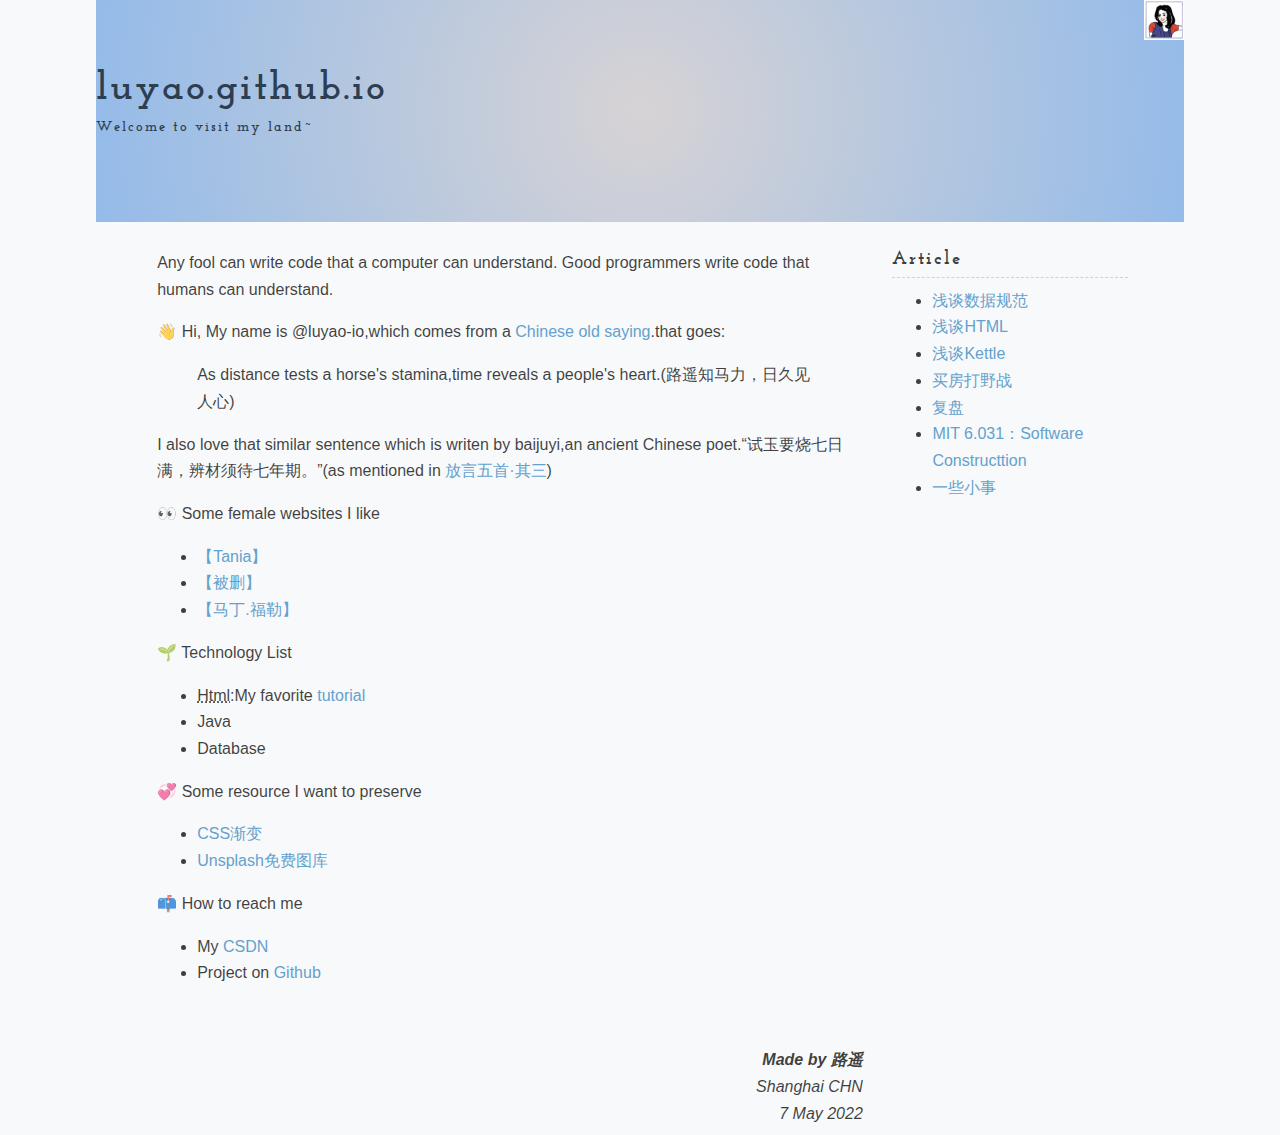
<file: index.html>
<!DOCTYPE html>
<!--第一次学习的小鲍 -->
<html lang='en-US'>
	<head>
		<meta charset = 'utf-8'>
		<meta name='author',content='luyao'>
		<meta name='description',content='This is my first Website,I wang to start do something interesting'>
		<title> Welcome to My GitHub Pages！ | luyao.github.io </title>
		<link rel='icon',href='favicon.ico',type='image/x-icon'>
		<link rel='stylesheet' href='./css/style.css'>
	</head>
	<body>
	
	<header>
		<h1>luyao.github.io <span style='font-size:14px;margin: 5px 0;display:block'> Welcome to visit my land~</span></h1>
		<img src='portrait.jpg' alt="portrait">

	</header>
	
 <main class="grid">
		<article>
			<p>Any fool can write code that a computer can understand. Good programmers write code that humans can understand.</p>
			
			<!-- <iframe width="400" height="225" src="https://player.bilibili.com/player.html?cid=715977167&aid=683880267&page=1"> </iframe> -->
			<p>👋 Hi, My name is @luyao-io,which comes from a <a href='https://baike.baidu.com/item/%E8%B7%AF%E9%81%A5%E7%9F%A5%E9%A9%AC%E5%8A%9B%EF%BC%8C%E6%97%A5%E4%B9%85%E8%A7%81%E4%BA%BA%E5%BF%83/4376953?fr=aladdin'>Chinese old saying</a>.that goes:</p>
			<blockquote cite = 'https://baike.baidu.com/item/%E8%B7%AF%E9%81%A5%E7%9F%A5%E9%A9%AC%E5%8A%9B%EF%BC%8C%E6%97%A5%E4%B9%85%E8%A7%81%E4%BA%BA%E5%BF%83/4376953?fr=aladdin'>
			As distance tests a horse's stamina,time reveals a people's heart.(路遥知马力，日久见人心)
			</blockquote>
			<p> I also love that similar sentence which is writen by baijuyi,an ancient Chinese poet.<q  cite='https://hanyu.baidu.com/shici/detail?pid=cd018b3d20e248f395a6cc3dc55c3ba7&from=kg0'>试玉要烧七日满，辨材须待七年期。</q>(as mentioned in <a href='https://hanyu.baidu.com/shici/detail?pid=cd018b3d20e248f395a6cc3dc55c3ba7&from=kg0'>放言五首·其三</a>)
			</p>
           

			 
			<p>👀 Some female websites I like</p>
			<ul>
				<li><a href='https://www.taniarascia.com/' target='_BLANK'>【Tania】</a></li>
				<li><a href='https://godbasin.github.io/front-end-playground/' target='_BLANK'>【被删】</a></li>
				<li><a href='https://martinfowler.com/articles/microservices.html' target='_BLANK'>【马丁.福勒】</a></li>
			</ul>
			<p>🌱 Technology List</p>

			<ul>
			<li><abbr title='Hypertext Markup Language'>Html</abbr>:My favorite<a href="https://developer.mozilla.org/en-US/docs/Learn/HTML" title= '至今为止最喜欢的Html教程' target = '_BLANK' > tutorial</a></li>
			<li>Java </li>
			<li>Database </li>
			</ul>
			<p>💞️ Some resource I want to preserve</p>
			<ul>
				<li><a href='https://cssgradient.io/' target='_BLANK'>CSS渐变</a></li>
				<li><a href='https://unsplash.com/' target='_BLANK'>Unsplash免费图库</a></li>
	
			</ul>
			<p>📫 How to reach me </p>

			<ul>
			  <li> My <a href="https://blog.csdn.net/weixin_39344732?spm=1000.2115.3001.5343" target = '_BLANK'>CSDN</a> </li>
			  <li> Project on <a href='https://github.com/luyao-io/luyao.github.io' title='luyao-io/luyao.github.io' target = '_BLANK'>Github</a></li>
			</ul>
			 </article>

    <aside>
      <h2>
        Article
      </h2>
      	<ul>
		<li><a href='.\article\dataStandard.html'>浅谈数据规范</a></li>
		<li><a href='.\article\aboutHtml.html'>浅谈HTML</a></li>
		<li><a href='.\article\kettle.html'>浅谈Kettle</a></li>
		<li><a href='.\article\Asset.html'>买房打野战</a></li>
		<li><a href='.\article\thought.html'>复盘</a></li>
		<li><a href='.\article\SoftwareConstructtion.html'>MIT 6.031：Software Constructtion </a></li>
		<li><a href='.\article\SomeLiitleThing.html'>一些小事 </a></li>
      	</ul>

    </aside>
	<footer>

		<address class='sender-column'><strong>Made by 路遥 </strong></br>Shanghai  CHN</br>
		<time datetime='2022-05-07'>7 May 2022</time>

	</address>
	</footer>
  </main>
	</body>
</html>
</file>
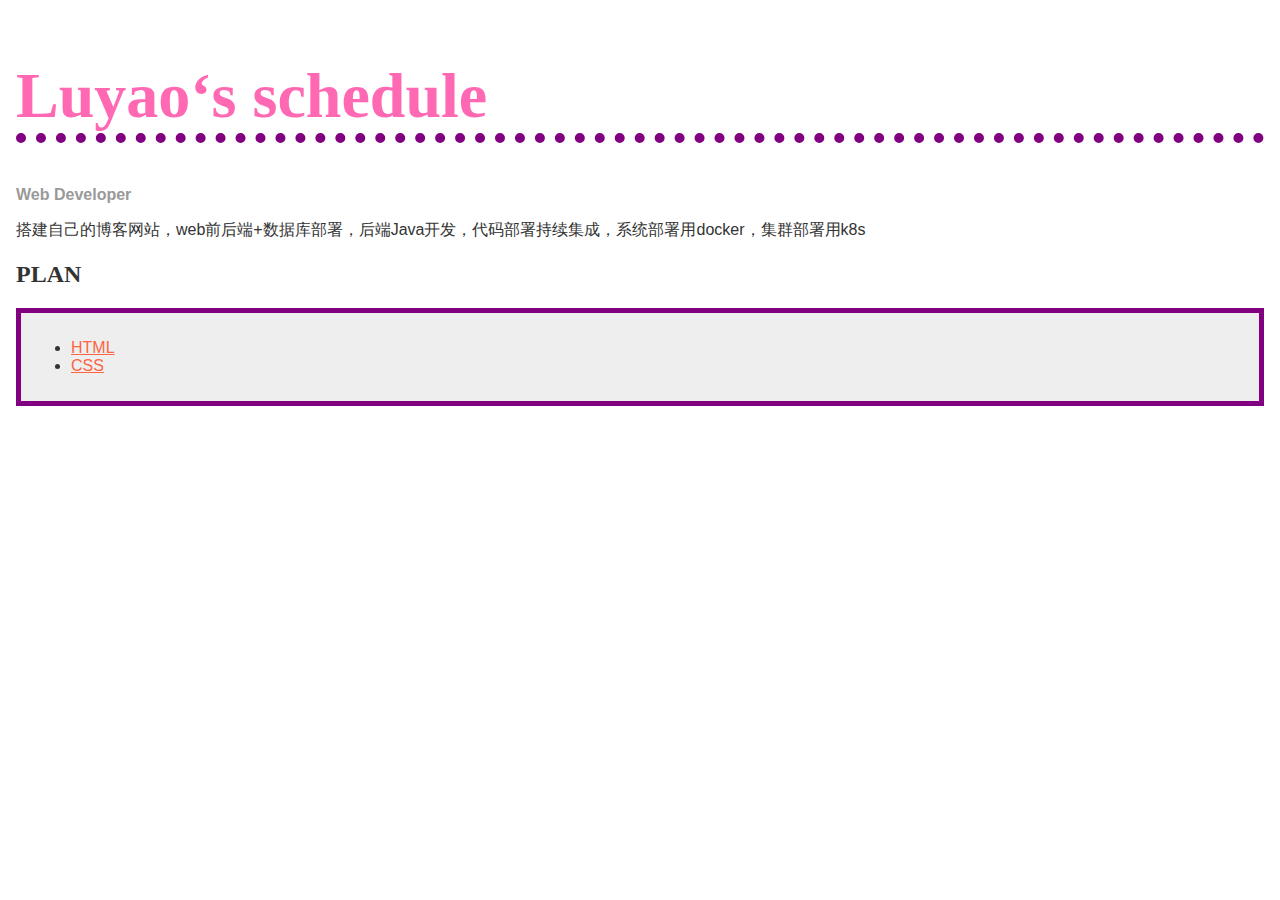
<file: studySchedule.html>
<!doctype html>
<html lang="en">

  <head>
    <meta charset="utf-8">
    <title>Formatting a biography</title>
    <style>
      body {
        background-color: #fff;
        color: #333;
        font-family: Arial, Helvetica, sans-serif;
        padding: 1em;
        margin: 0;
      }

      h1 {
        color: hotpink;
        font-size: 4em;
        font-family: Georgia, 'Times New Roman', Times, serif;
        border-bottom: 10px dotted purple;
      }

      h2 {
        font-size: 1.5em;
		font-family:italic;
      }

      .job-title {
        color: #999999;
        font-weight: bold;
      }

      a:link,
      a:visited {
        color: #fb6542;
      }

      a:hover {
        text-decoration: none;
		color:green;
      }
	  
	  .box{
	  padding:10px;
	  background-color:#eeeeee;
	  border: 5px solid purple;
	  }
    </style>
  </head>

  <body>

    <h1>Luyao‘s schedule</h1>
    <div class="job-title">Web Developer</div>
    <p>搭建自己的博客网站，web前后端+数据库部署，后端Java开发，代码部署持续集成，系统部署用docker，集群部署用k8s</p>

    <h2>PLAN</h2>
	<div class='box'>
    <ul>
      <li>
        <a href="mailto:jane@example.com">HTML</a>
      </li>
      <li>
        <a href="http://example.com">CSS</a>
      </li>
	 </div>
    </ul>

  </body>

</html>
</file>
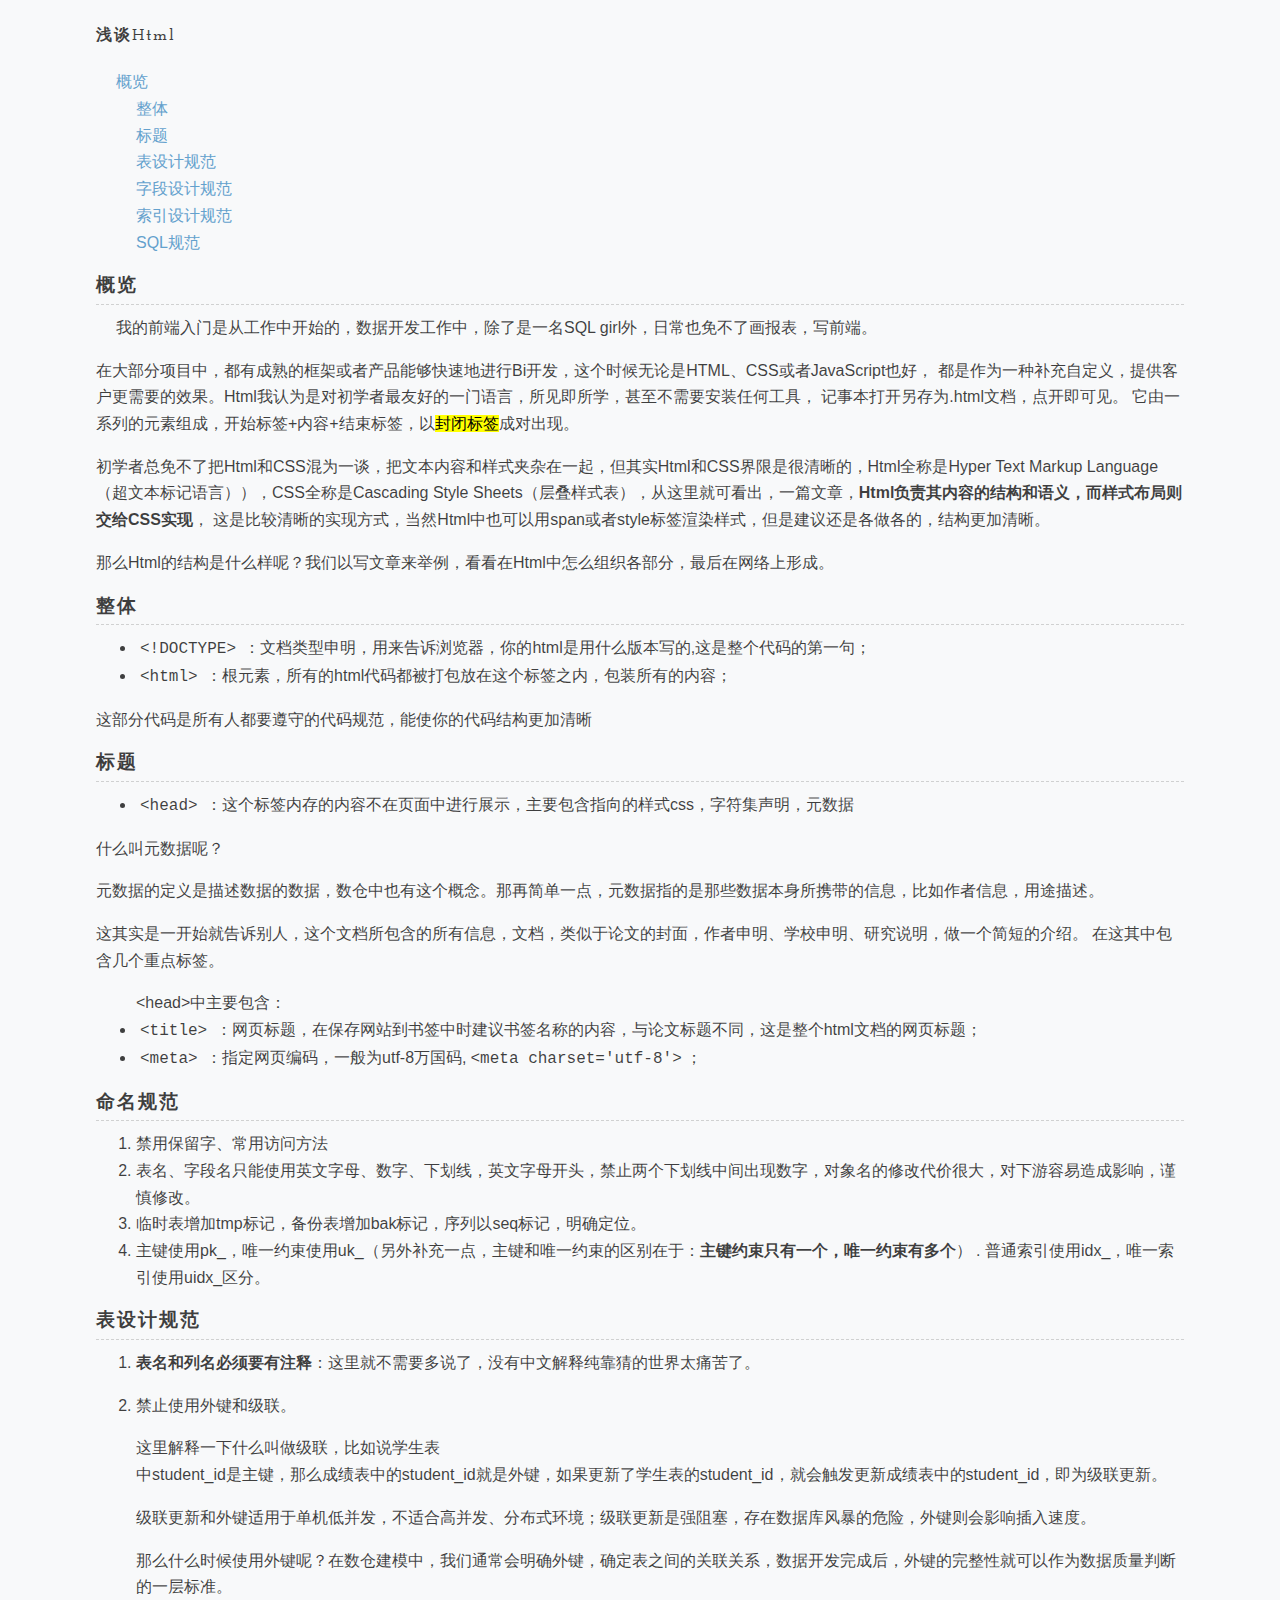
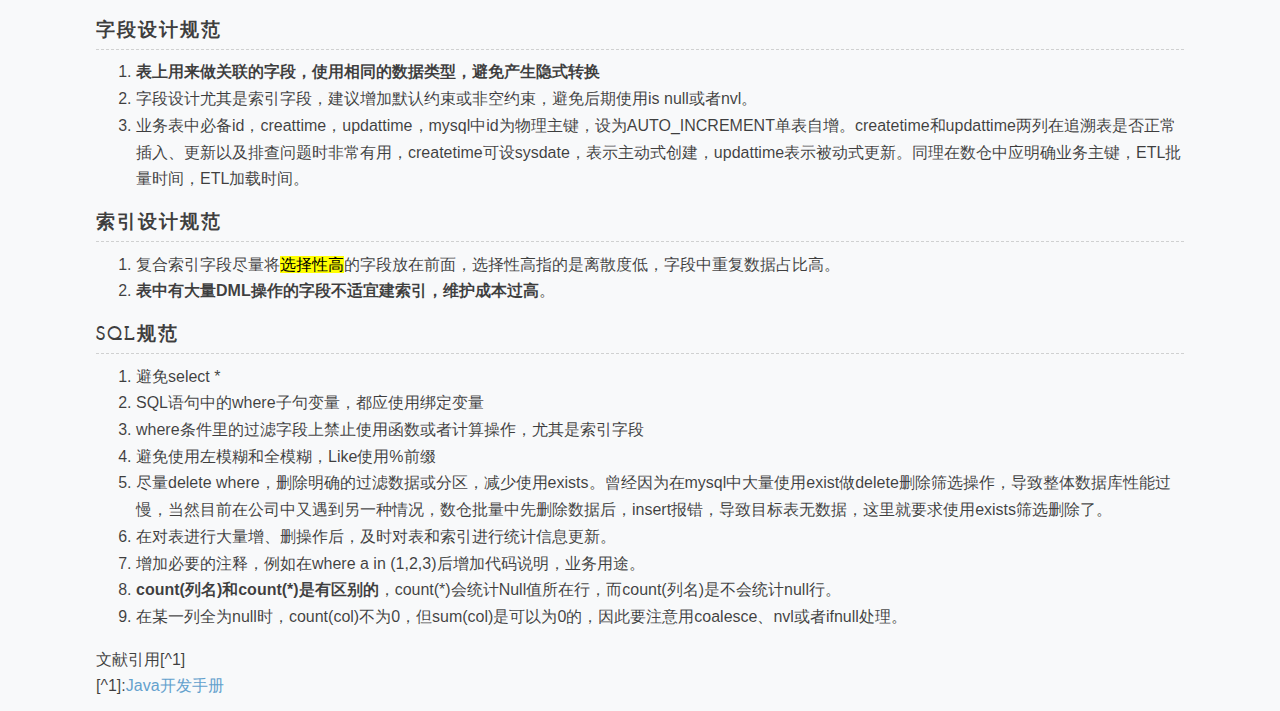
<file: article/aboutHtml.html>
<!DOCTYPE html>
<html>
  <head>
    <meta charset="utf-8" />
    <title>浅谈Html</title>
    <link rel="stylesheet" href="../css/style.css" />
  </head>

  <body >
    <div >
      <p></p>
      <div class="toc">
        <h3>浅谈Html</h3>
        <ul>
          <li><a href="#_2">概览</a></li>
          <ul>
            <li><a href="#_1">整体</a></li>
            <li><a href="#_10">标题</a></li>
            <li><a href="#_27">表设计规范</a></li>
            <li><a href="#_41">字段设计规范</a></li>
            <li><a href="#_48">索引设计规范</a></li>
            <li><a href="#SQL_52">SQL规范</a></li>
          </ul>
        </ul>
      </div>
      <p></p>
      <h2><a id="_2"></a>概览</h2>
      <p>
        我的前端入门是从工作中开始的，数据开发工作中，除了是一名SQL
        girl外，日常也免不了画报表，写前端。
      </p>
      <p>
        在大部分项目中，都有成熟的框架或者产品能够快速地进行Bi开发，这个时候无论是HTML、CSS或者JavaScript也好，
        都是作为一种补充自定义，提供客户更需要的效果。Html我认为是对初学者最友好的一门语言，所见即所学，甚至不需要安装任何工具，
        记事本打开另存为.html文档，点开即可见。
        它由一系列的元素组成，开始标签+内容+结束标签，以<mark>封闭标签</mark>成对出现。
      </p>
      <p>
        初学者总免不了把Html和CSS混为一谈，把文本内容和样式夹杂在一起，但其实Html和CSS界限是很清晰的，Html全称是Hyper
        Text Markup Language（超文本标记语言）），CSS全称是Cascading Style
        Sheets（层叠样式表），从这里就可看出，一篇文章，<strong>Html负责其内容的结构和语义，而样式布局则交给CSS实现</strong>，
        这是比较清晰的实现方式，当然Html中也可以用span或者style标签渲染样式，但是建议还是各做各的，结构更加清晰。
      </p>
      <p>
        那么Html的结构是什么样呢？我们以写文章来举例，看看在Html中怎么组织各部分，最后在网络上形成。
      </p>
	  <h2><a id="_1"></a>整体</h2>
	        <ul>
        <li>
          <code>&lt;!DOCTYPE&gt;</code>
          ：文档类型申明，用来告诉浏览器，你的html是用什么版本写的,这是整个代码的第一句；
        </li>
		<li> <code>&lt;html&gt;</code>
		  ：根元素，所有的html代码都被打包放在这个标签之内，包装所有的内容；
		</li>
      </ul>
	  <p>这部分代码是所有人都要遵守的代码规范，能使你的代码结构更加清晰</p>
      <h2><a id="_10"></a>标题</h2>
	      <ul>
        <li>
          <code>&lt;head&gt;</code>
          ：这个标签内存的内容不在页面中进行展示，主要包含指向的样式css，字符集声明，元数据
        </li>
		  </ul>
	
      <p>
        什么叫元数据呢？
      </p>
	    <p>元数据的定义是描述数据的数据，数仓中也有这个概念。那再简单一点，元数据指的是那些数据本身所携带的信息，比如作者信息，用途描述。
		  </p>
		  <p>这其实是一开始就告诉别人，这个文档所包含的所有信息，文档，类似于论文的封面，作者申明、学校申明、研究说明，做一个简短的介绍。
在这其中包含几个重点标签。
		  </p>
		  
		  <ul>&lt;head&gt;中主要包含：

        <li>
          <code>&lt;title&gt;</code>
          ：网页标题，在保存网站到书签中时建议书签名称的内容，与论文标题不同，这是整个html文档的网页标题；
        </li>
		<li>
		 <code>&lt;meta&gt;</code>
          ：指定网页编码，一般为utf-8万国码,<code>&lt;meta charset=&apos;utf-8&apos;&gt;</code>；
        </li>
      </ul>
	  </ul>
      <h2><a id="_15"></a>命名规范</h2>
      <ol>
        <li>禁用保留字、常用访问方法</li>
        <li>
          表名、字段名只能使用英文字母、数字、下划线，英文字母开头，禁止两个下划线中间出现数字，对象名的修改代价很大，对下游容易造成影响，谨慎修改。
        </li>
        <li>临时表增加tmp标记，备份表增加bak标记，序列以seq标记，明确定位。</li>
        <li>
          主键使用pk_，唯一约束使用uk_（另外补充一点，主键和唯一约束的区别在于：<strong>主键约束只有一个，唯一约束有多个</strong>）
          . 普通索引使用idx_，唯一索引使用uidx_区分。
        </li>
      </ol>
      <h2><a id="_27"></a>表设计规范</h2>
      <ol>
        <li>
          <p>
            <strong>表名和列名必须要有注释</strong
            >：这里就不需要多说了，没有中文解释纯靠猜的世界太痛苦了。
          </p>
        </li>
        <li>
          <p>禁止使用外键和级联。</p>
          <p>
            这里解释一下什么叫做级联，比如说学生表<br />
            中student_id是主键，那么成绩表中的student_id就是外键，如果更新了学生表的student_id，就会触发更新成绩表中的student_id，即为级联更新。
          </p>
          <p>
            级联更新和外键适用于单机低并发，不适合高并发、分布式环境；级联更新是强阻塞，存在数据库风暴的危险，外键则会影响插入速度。
          </p>
          <p>
            那么什么时候使用外键呢？在数仓建模中，我们通常会明确外键，确定表之间的关联关系，数据开发完成后，外键的完整性就可以作为数据质量判断的一层标准。
          </p>
        </li>
      </ol>
      <h2><a id="_41"></a>字段设计规范</h2>
      <ol>
        <li>
          <strong
            >表上用来做关联的字段，使用相同的数据类型，避免产生隐式转换</strong
          >
        </li>
        <li>
          字段设计尤其是索引字段，建议增加默认约束或非空约束，避免后期使用is
          null或者nvl。
        </li>
        <li>
          业务表中必备id，creattime，updattime，mysql中id为物理主键，设为AUTO_INCREMENT单表自增。createtime和updattime两列在追溯表是否正常插入、更新以及排查问题时非常有用，createtime可设sysdate，表示主动式创建，updattime表示被动式更新。同理在数仓中应明确业务主键，ETL批量时间，ETL加载时间。
        </li>
      </ol>
      <h2><a id="_48"></a>索引设计规范</h2>
      <ol>
        <li>
          复合索引字段尽量将<mark>选择性高</mark>的字段放在前面，选择性高指的是离散度低，字段中重复数据占比高。
        </li>
        <li>
          <strong>表中有大量DML操作的字段不适宜建索引，维护成本过高</strong>。
        </li>
      </ol>
      <h2><a id="SQL_52"></a>SQL规范</h2>
      <ol>
        <li>避免select *</li>
        <li>SQL语句中的where子句变量，都应使用绑定变量</li>
        <li>where条件里的过滤字段上禁止使用函数或者计算操作，尤其是索引字段</li>
        <li>避免使用左模糊和全模糊，Like使用%前缀</li>
        <li>
          尽量delete
          where，删除明确的过滤数据或分区，减少使用exists。曾经因为在mysql中大量使用exist做delete删除筛选操作，导致整体数据库性能过慢，当然目前在公司中又遇到另一种情况，数仓批量中先删除数据后，insert报错，导致目标表无数据，这里就要求使用exists筛选删除了。
        </li>
        <li>在对表进行大量增、删操作后，及时对表和索引进行统计信息更新。</li>
        <li>
          增加必要的注释，例如在where a in (1,2,3)后增加代码说明，业务用途。
        </li>
        <li>
          <strong>count(列名)和count(*)是有区别的</strong
          >，count(*)会统计Null值所在行，而count(列名)是不会统计null行。
        </li>
        <li>
          在某一列全为null时，count(col)不为0，但sum(col)是可以为0的，因此要注意用coalesce、nvl或者ifnull处理。
        </li>
      </ol>
      <p>
        文献引用[^1]<br />
        [^1]:<a
          href="../resource/Java开发手册（嵩山版）.pdf"
          >Java开发手册</a
        >
      </p>
    </div>
  </body>
</html>
</file>
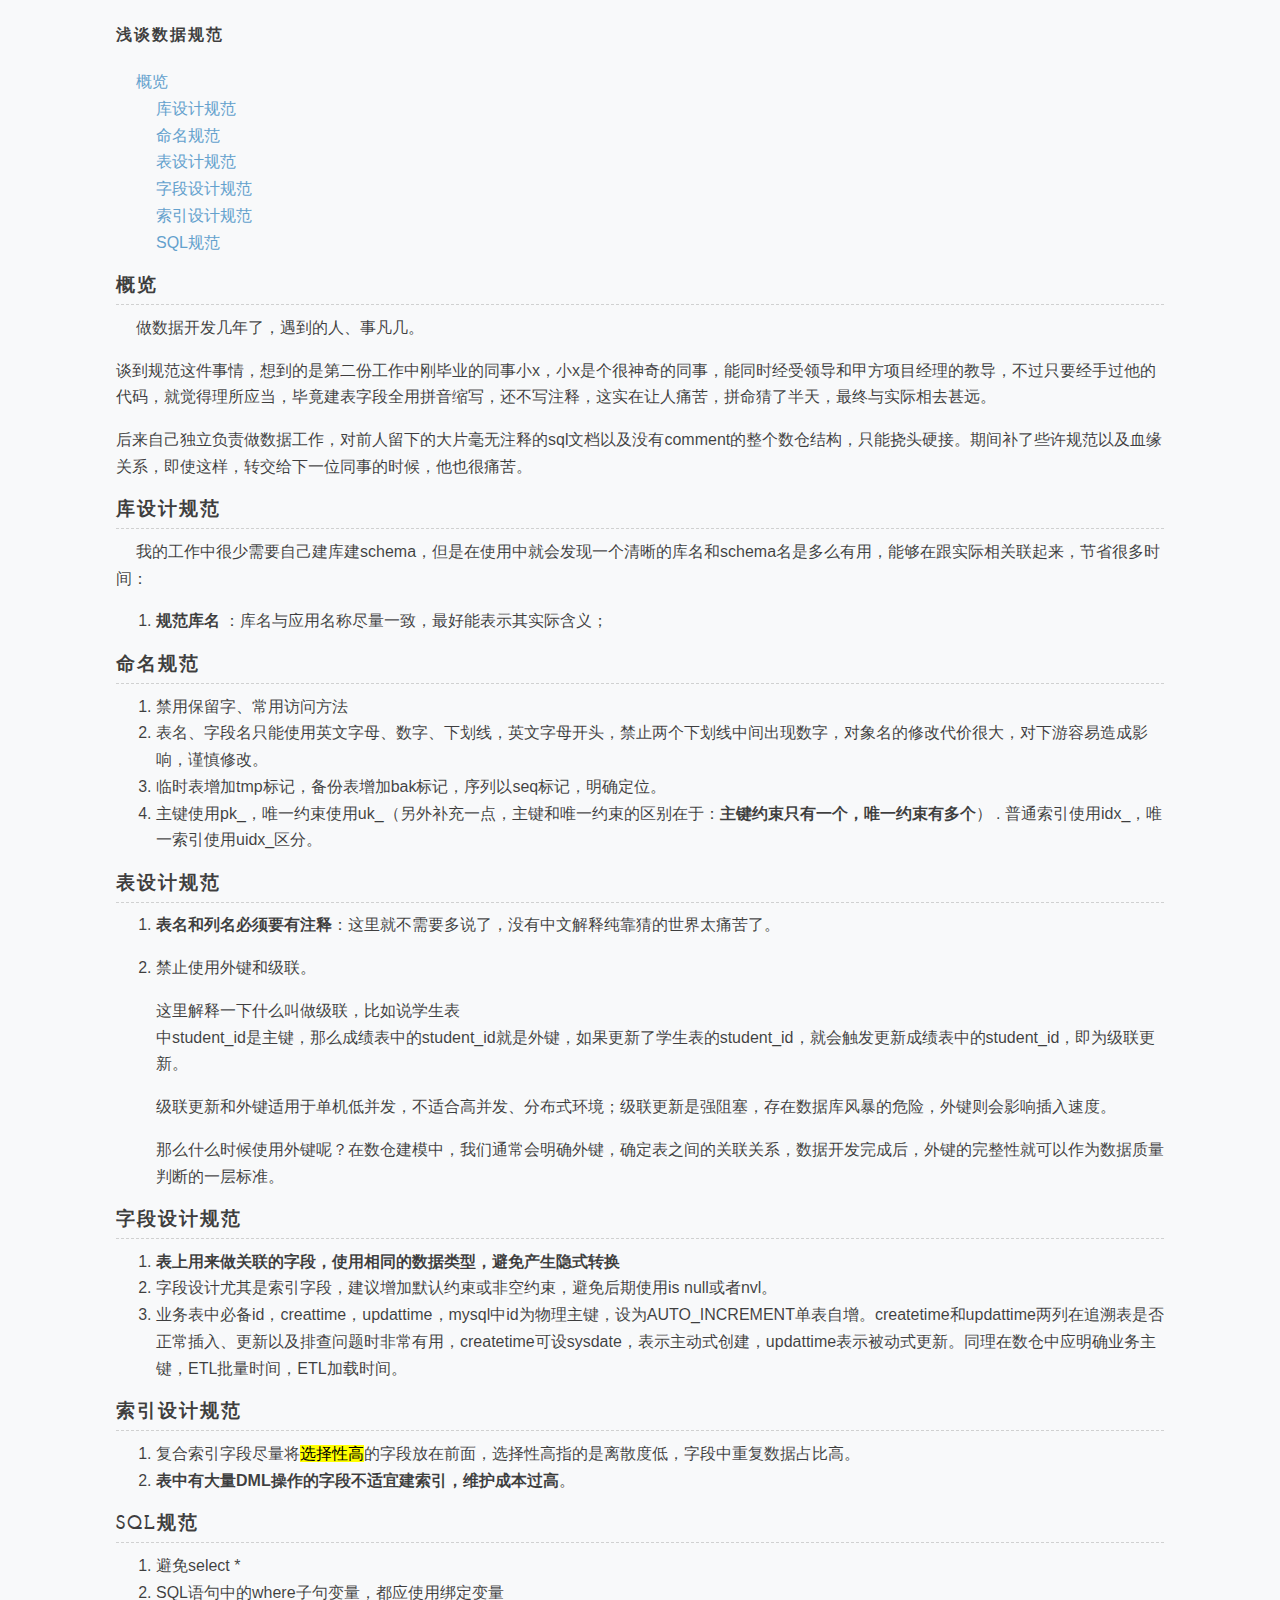
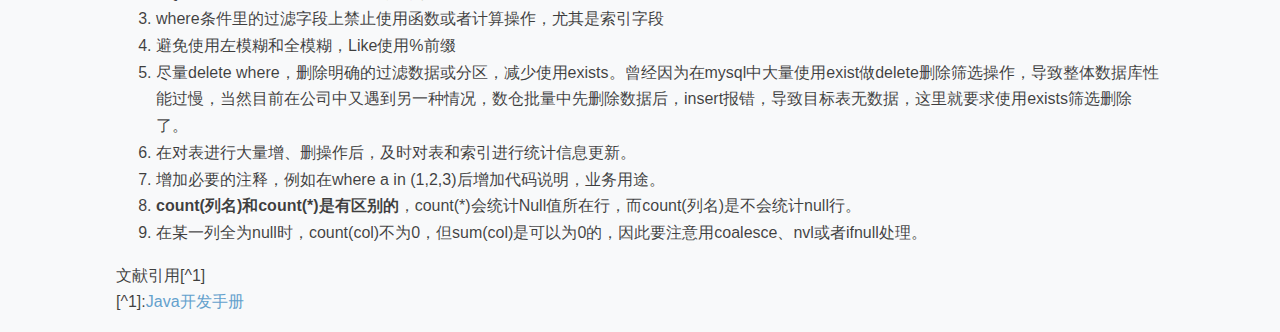
<file: article/dataStandard.html>
<!DOCTYPE html>
<html>
  <head>
    <meta charset="utf-8" />
    <meta name="viewport" content="width=device-width, initial-scale=1.0" />
    <title>浅谈数据规范</title>
    <link rel="stylesheet" href="../css/style.css" />
  </head>

  <body class="stackedit">
    <div class="stackedit__html">
      <p></p>
      <div class="toc">
        <h3>浅谈数据规范</h3>
        <ul>
          <li><a href="#_2">概览</a></li>
          <ul>
            <li><a href="#_10">库设计规范</a></li>
            <li><a href="#_15">命名规范</a></li>
            <li><a href="#_27">表设计规范</a></li>
            <li><a href="#_41">字段设计规范</a></li>
            <li><a href="#_48">索引设计规范</a></li>
            <li><a href="#SQL_52">SQL规范</a></li>
          </ul>
        </ul>
      </div>
      <p></p>
      <h2><a id="_2"></a>概览</h2>
      <p>做数据开发几年了，遇到的人、事凡几。</p>
      <p>
        谈到规范这件事情，想到的是第二份工作中刚毕业的同事小x，小x是个很神奇的同事，能同时经受领导和甲方项目经理的教导，不过只要经手过他的代码，就觉得理所应当，毕竟建表字段全用拼音缩写，还不写注释，这实在让人痛苦，拼命猜了半天，最终与实际相去甚远。
      </p>
      <p>
        后来自己独立负责做数据工作，对前人留下的大片毫无注释的sql文档以及没有comment的整个数仓结构，只能挠头硬接。期间补了些许规范以及血缘关系，即使这样，转交给下一位同事的时候，他也很痛苦。
      </p>
      <h2><a id="_10"></a>库设计规范</h2>
      <p>
        我的工作中很少需要自己建库建schema，但是在使用中就会发现一个清晰的库名和schema名是多么有用，能够在跟实际相关联起来，节省很多时间：
      </p>
      <ol>
        <li>
          <strong>规范库名</strong>
          ：库名与应用名称尽量一致，最好能表示其实际含义；
        </li>
      </ol>
      <h2><a id="_15"></a>命名规范</h2>
      <ol>
        <li>禁用保留字、常用访问方法</li>
        <li>
          表名、字段名只能使用英文字母、数字、下划线，英文字母开头，禁止两个下划线中间出现数字，对象名的修改代价很大，对下游容易造成影响，谨慎修改。
        </li>
        <li>临时表增加tmp标记，备份表增加bak标记，序列以seq标记，明确定位。</li>
        <li>
          主键使用pk_，唯一约束使用uk_（另外补充一点，主键和唯一约束的区别在于：<strong>主键约束只有一个，唯一约束有多个</strong>）
        . 普通索引使用idx_，唯一索引使用uidx_区分。</li>
      </ol>
      <h2><a id="_27"></a>表设计规范</h2>
      <ol>
        <li>
          <p>
            <strong>表名和列名必须要有注释</strong
            >：这里就不需要多说了，没有中文解释纯靠猜的世界太痛苦了。
          </p>
        </li>
        <li>
          <p>禁止使用外键和级联。</p>
          <p>
            这里解释一下什么叫做级联，比如说学生表<br />
            中student_id是主键，那么成绩表中的student_id就是外键，如果更新了学生表的student_id，就会触发更新成绩表中的student_id，即为级联更新。
          </p>
          <p>
            级联更新和外键适用于单机低并发，不适合高并发、分布式环境；级联更新是强阻塞，存在数据库风暴的危险，外键则会影响插入速度。
          </p>
          <p>
            那么什么时候使用外键呢？在数仓建模中，我们通常会明确外键，确定表之间的关联关系，数据开发完成后，外键的完整性就可以作为数据质量判断的一层标准。
          </p>
        </li>
      </ol>
      <h2><a id="_41"></a>字段设计规范</h2>
      <ol>
        <li>
          <strong
            >表上用来做关联的字段，使用相同的数据类型，避免产生隐式转换</strong
          >
        </li>
        <li>
          字段设计尤其是索引字段，建议增加默认约束或非空约束，避免后期使用is
          null或者nvl。
        </li>
        <li>
          业务表中必备id，creattime，updattime，mysql中id为物理主键，设为AUTO_INCREMENT单表自增。createtime和updattime两列在追溯表是否正常插入、更新以及排查问题时非常有用，createtime可设sysdate，表示主动式创建，updattime表示被动式更新。同理在数仓中应明确业务主键，ETL批量时间，ETL加载时间。
        </li>
      </ol>
      <h2><a id="_48"></a>索引设计规范</h2>
      <ol>
        <li>
          复合索引字段尽量将<mark>选择性高</mark>的字段放在前面，选择性高指的是离散度低，字段中重复数据占比高。
        </li>
        <li>
          <strong>表中有大量DML操作的字段不适宜建索引，维护成本过高</strong>。
        </li>
      </ol>
      <h2><a id="SQL_52"></a>SQL规范</h2>
      <ol>
        <li>避免select *</li>
        <li>SQL语句中的where子句变量，都应使用绑定变量</li>
        <li>where条件里的过滤字段上禁止使用函数或者计算操作，尤其是索引字段</li>
        <li>避免使用左模糊和全模糊，Like使用%前缀</li>
        <li>
          尽量delete
          where，删除明确的过滤数据或分区，减少使用exists。曾经因为在mysql中大量使用exist做delete删除筛选操作，导致整体数据库性能过慢，当然目前在公司中又遇到另一种情况，数仓批量中先删除数据后，insert报错，导致目标表无数据，这里就要求使用exists筛选删除了。
        </li>
        <li>
          在对表进行大量增、删操作后，及时对表和索引进行统计信息更新。

        </li>
        <li>
          增加必要的注释，例如在where a in (1,2,3)后增加代码说明，业务用途。
        </li>
        <li>
          <strong>count(列名)和count(*)是有区别的</strong
          >，count(*)会统计Null值所在行，而count(列名)是不会统计null行。
        </li>
        <li>
          在某一列全为null时，count(col)不为0，但sum(col)是可以为0的，因此要注意用coalesce、nvl或者ifnull处理。
        </li>
      </ol>
      <p>
        文献引用[^1]<br />
        [^1]:<a
        href="../resource/book/Java开发手册（嵩山版）.pdf"
          >Java开发手册</a
        >
      </p>
    </div>
  </body>
</html>
</file>
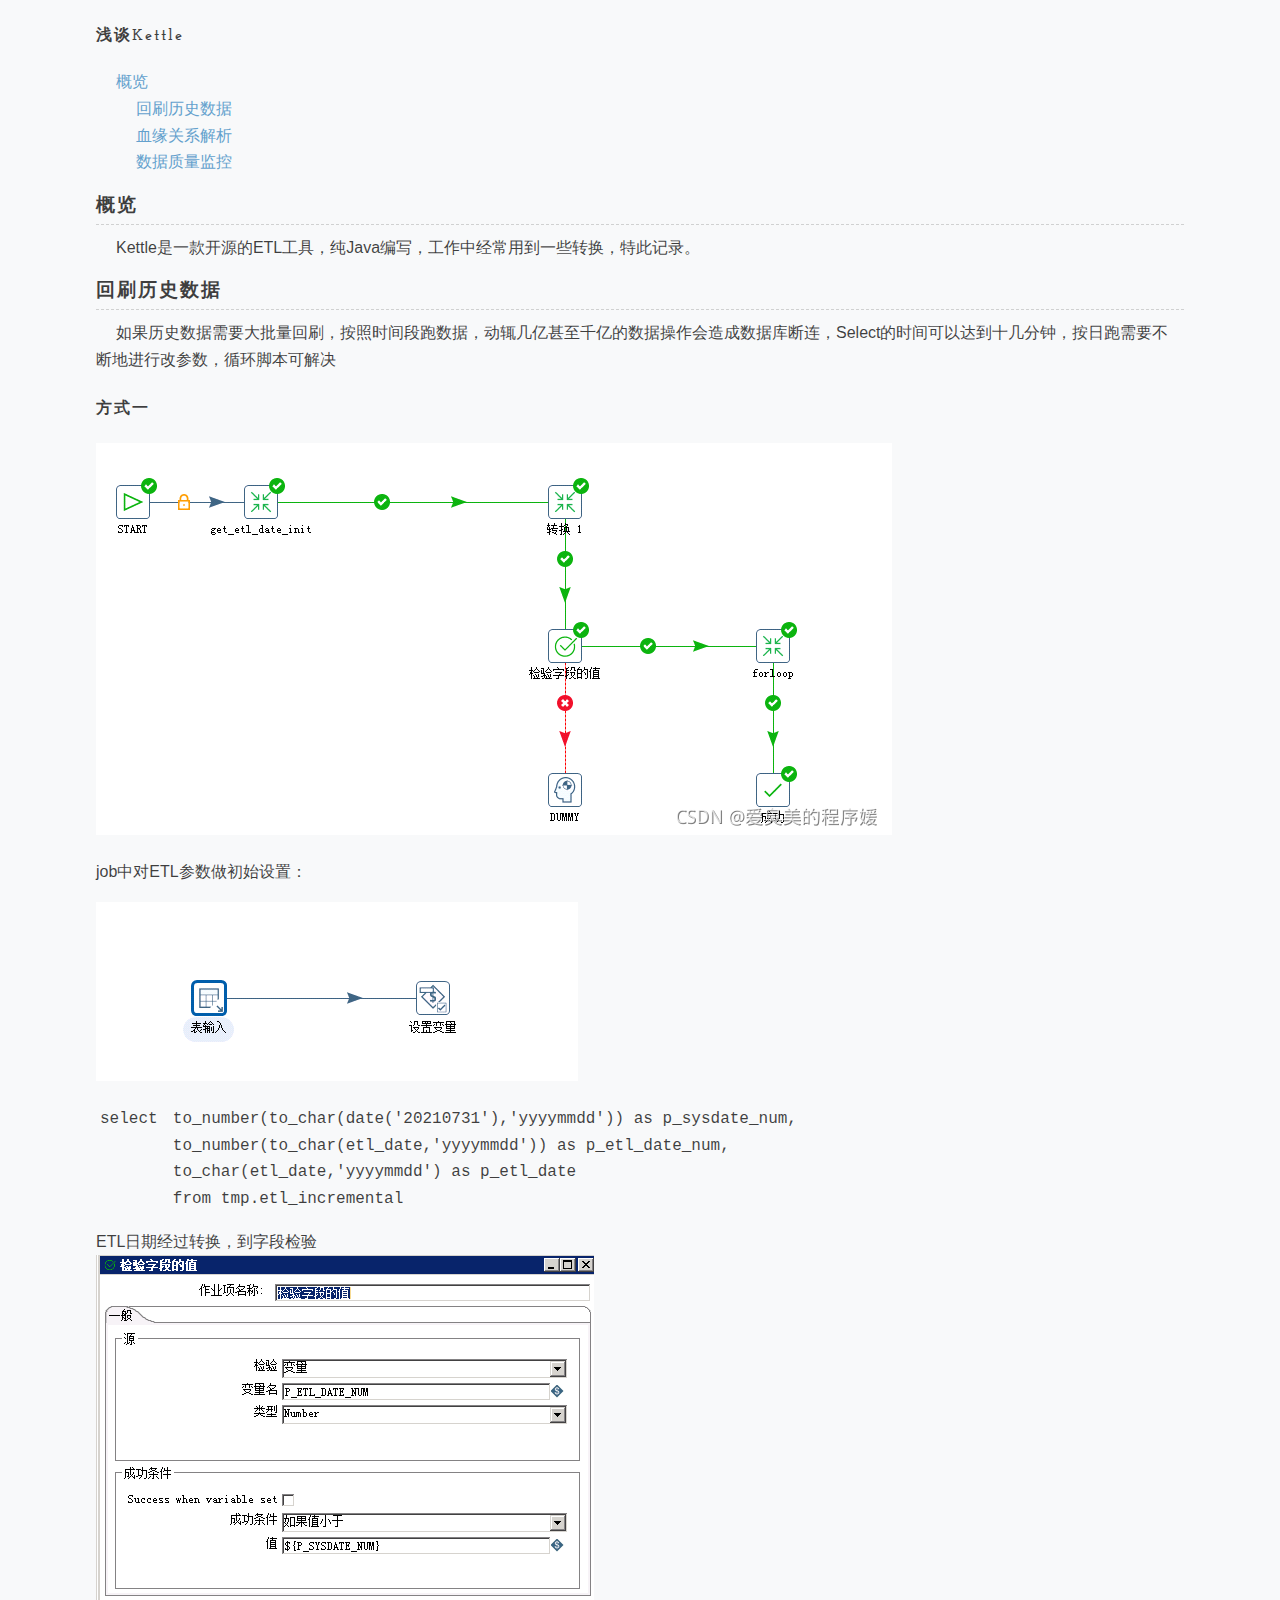
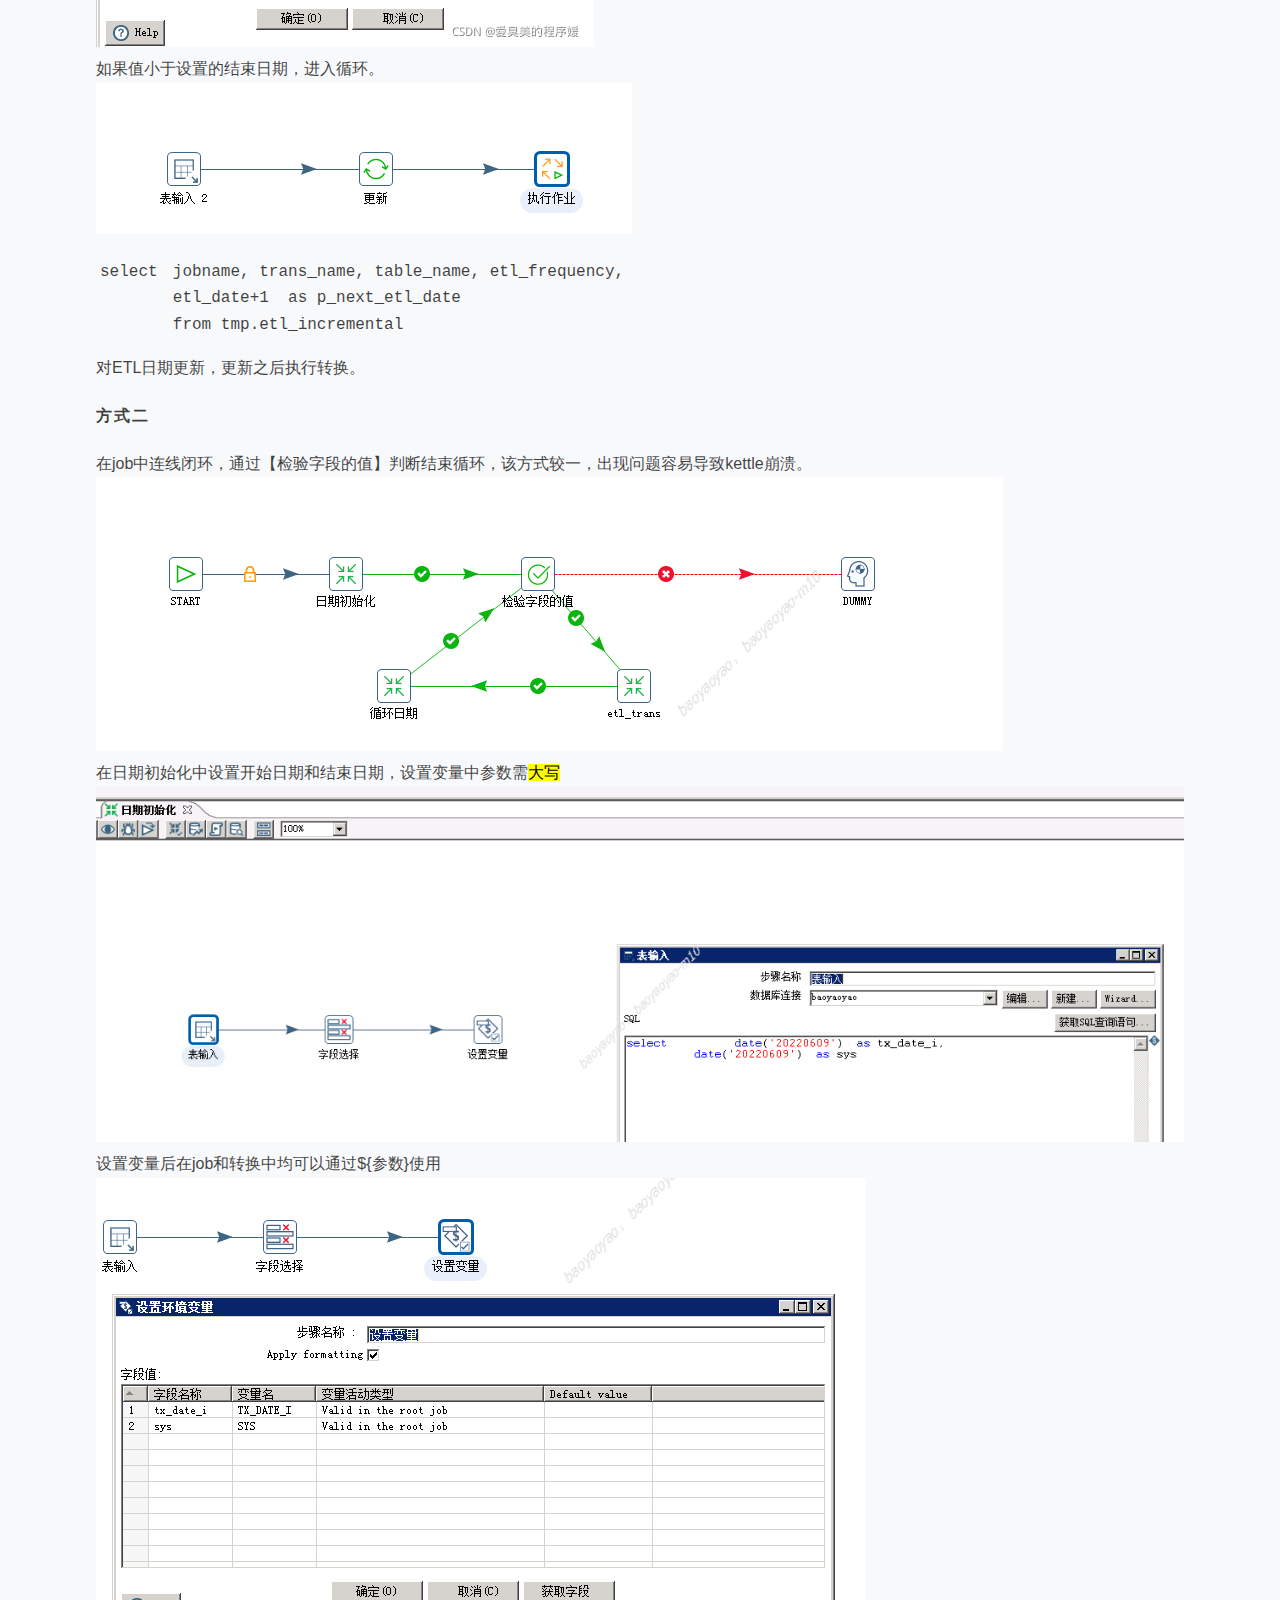
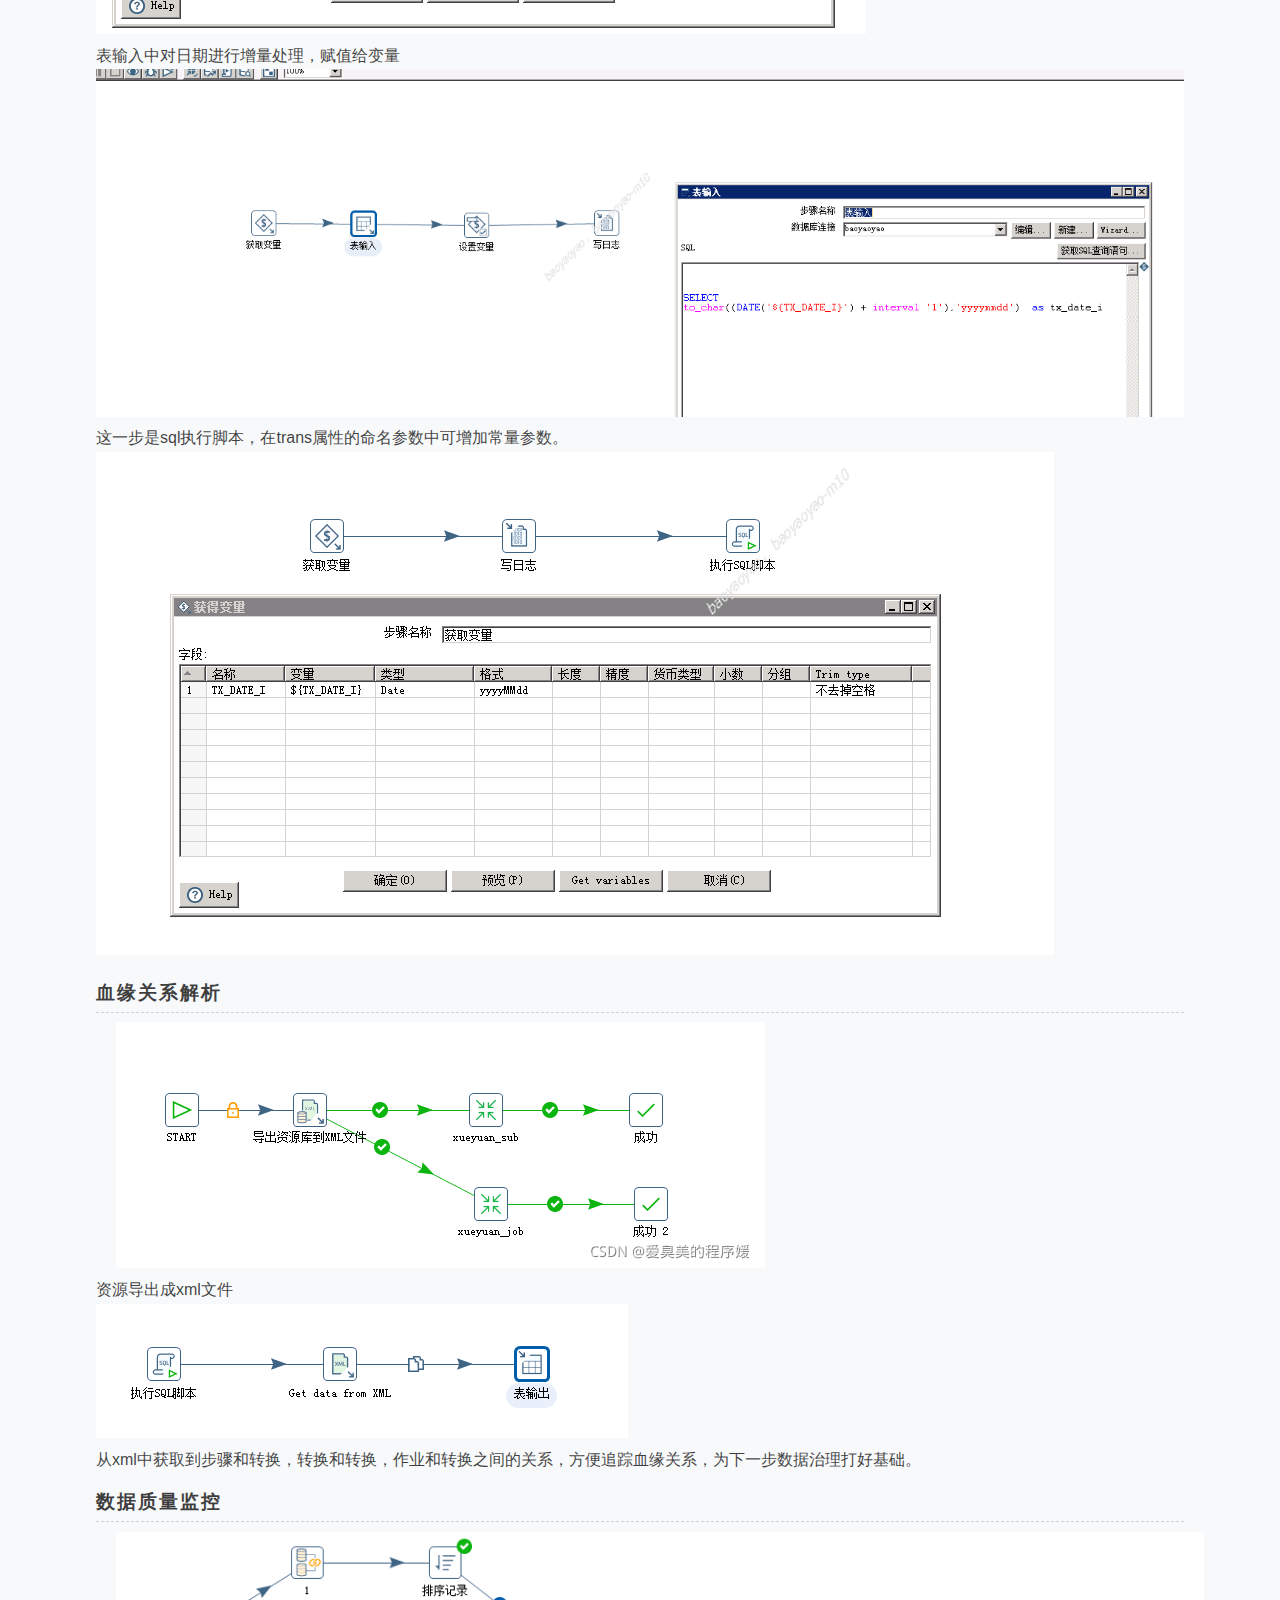
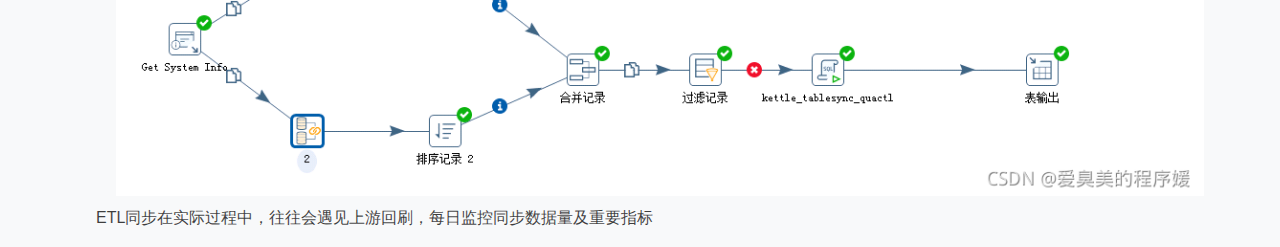
<file: article/kettle.html>
<!DOCTYPE html>
<html>
  <head>
    <meta charset="utf-8" />
    <title>浅谈Kettle</title>
    <link rel="stylesheet" href="../css/style.css" />
  </head>

  <body>
    <div>
      <p></p>
      <div class="toc">
        <h3>浅谈Kettle</h3>
        <ul>
          <li><a href="#_2">概览</a></li>
          <ul>
            <li><a href="#_10">回刷历史数据</a></li>
            <li><a href="#_15">血缘关系解析</a></li>
            <li><a href="#_27">数据质量监控</a></li>
          </ul>
        </ul>
      </div>
      <p></p>
      <h2><a id="_2"></a>概览</h2>
      <p>
        Kettle是一款开源的ETL工具，纯Java编写，工作中经常用到一些转换，特此记录。
      </p>

      <h2><a id="_10"></a>回刷历史数据</h2>
      <p>
        如果历史数据需要大批量回刷，按照时间段跑数据，动辄几亿甚至千亿的数据操作会造成数据库断连，Select的时间可以达到十几分钟，按日跑需要不断地进行改参数，循环脚本可解决
      </p>
      <h3>方式一</h3>
      <img src="../resource/image/kettle/kettle_1.jpg" />
      <p>job中对ETL参数做初始设置：</p>
      <p>
        <img src="../resource/image/kettle/kettle_2.jpg" alt="参数初始化" />
        <p></p>
        <pre><code class="prism language-bash"><span class="token keyword">select</span>	to_number<span class="token punctuation">(</span>to_char<span class="token punctuation">(</span>date<span class="token punctuation">(</span><span class="token string">'20210731'</span><span class="token punctuation">)</span>,<span class="token string">'yyyymmdd'</span><span class="token punctuation">))</span> as p_sysdate_num,
	to_number<span class="token punctuation">(</span>to_char<span class="token punctuation">(</span>etl_date,<span class="token string">'yyyymmdd'</span><span class="token punctuation">))</span> as p_etl_date_num,
	to_char<span class="token punctuation">(</span>etl_date,<span class="token string">'yyyymmdd'</span><span class="token punctuation">)</span> as p_etl_date
	from tmp.etl_incremental
</code></pre>
      </p>

      <p>
        ETL日期经过转换，到字段检验<br />
        <img
          src="../resource/image/kettle/kettle_3.jpg"
          alt="检验字段的值"
        /><br />
        如果值小于设置的结束日期，进入循环。<br />
        <img src="../resource/image/kettle/kettle_4.jpg" alt="循环日期" />
      </p>
      <pre><code class="prism language-bash"><span class="token keyword">select</span>	jobname, trans_name, table_name, etl_frequency,
	etl_date+1  as p_next_etl_date
	from tmp.etl_incremental
</code></pre>
      <p>对ETL日期更新，更新之后执行转换。</p>
      <h3>方式二</h3>
      <p>
        在job中连线闭环，通过【检验字段的值】判断结束循环，该方式较一，出现问题容易导致kettle崩溃。<img
          src="../resource/image/kettle/kettle_8.png"
          alt="job设置"
        /><br />
        在日期初始化中设置开始日期和结束日期，设置变量中参数需<mark>大写</mark>
        <img
          src="../resource/image/kettle/kettle_9.png"
          alt="日期初始化"
        /><br />
        设置变量后在job和转换中均可以通过${参数}使用<br />
        <img
          src="../resource/image/kettle/kettle_10.png"
          alt="设置变量"
        /><br />
        表输入中对日期进行增量处理，赋值给变量<br />
        <img src="../resource/image/kettle/kettle_11.png" alt="循环日期" />
        这一步是sql执行脚本，在trans属性的命名参数中可增加常量参数。<br />
        <img src="../resource/image/kettle/kettle_12.png" alt="执行脚本" />
      </p>

      <h2><a id="_15"></a>血缘关系解析</h2>
      <p>
        <img src="../resource/image/kettle/kettle_5.jpg" alt="导出xml" /><br />
        资源导出成xml文件<br />
        <img src="../resource/image/kettle/kettle_6.jpg" alt="解析xml" /><br />
        从xml中获取到步骤和转换，转换和转换，作业和转换之间的关系，方便追踪血缘关系，为下一步数据治理打好基础。
      </p>

      <h2><a id="_41"></a>数据质量监控</h2>
      <p>
        <img
          src="../resource/image/kettle/kettle_7.jpg"
          alt="数据量对比"
        /><br />
        ETL同步在实际过程中，往往会遇见上游回刷，每日监控同步数据量及重要指标
      </p>
    </div>
  </body>
</html>
</file>
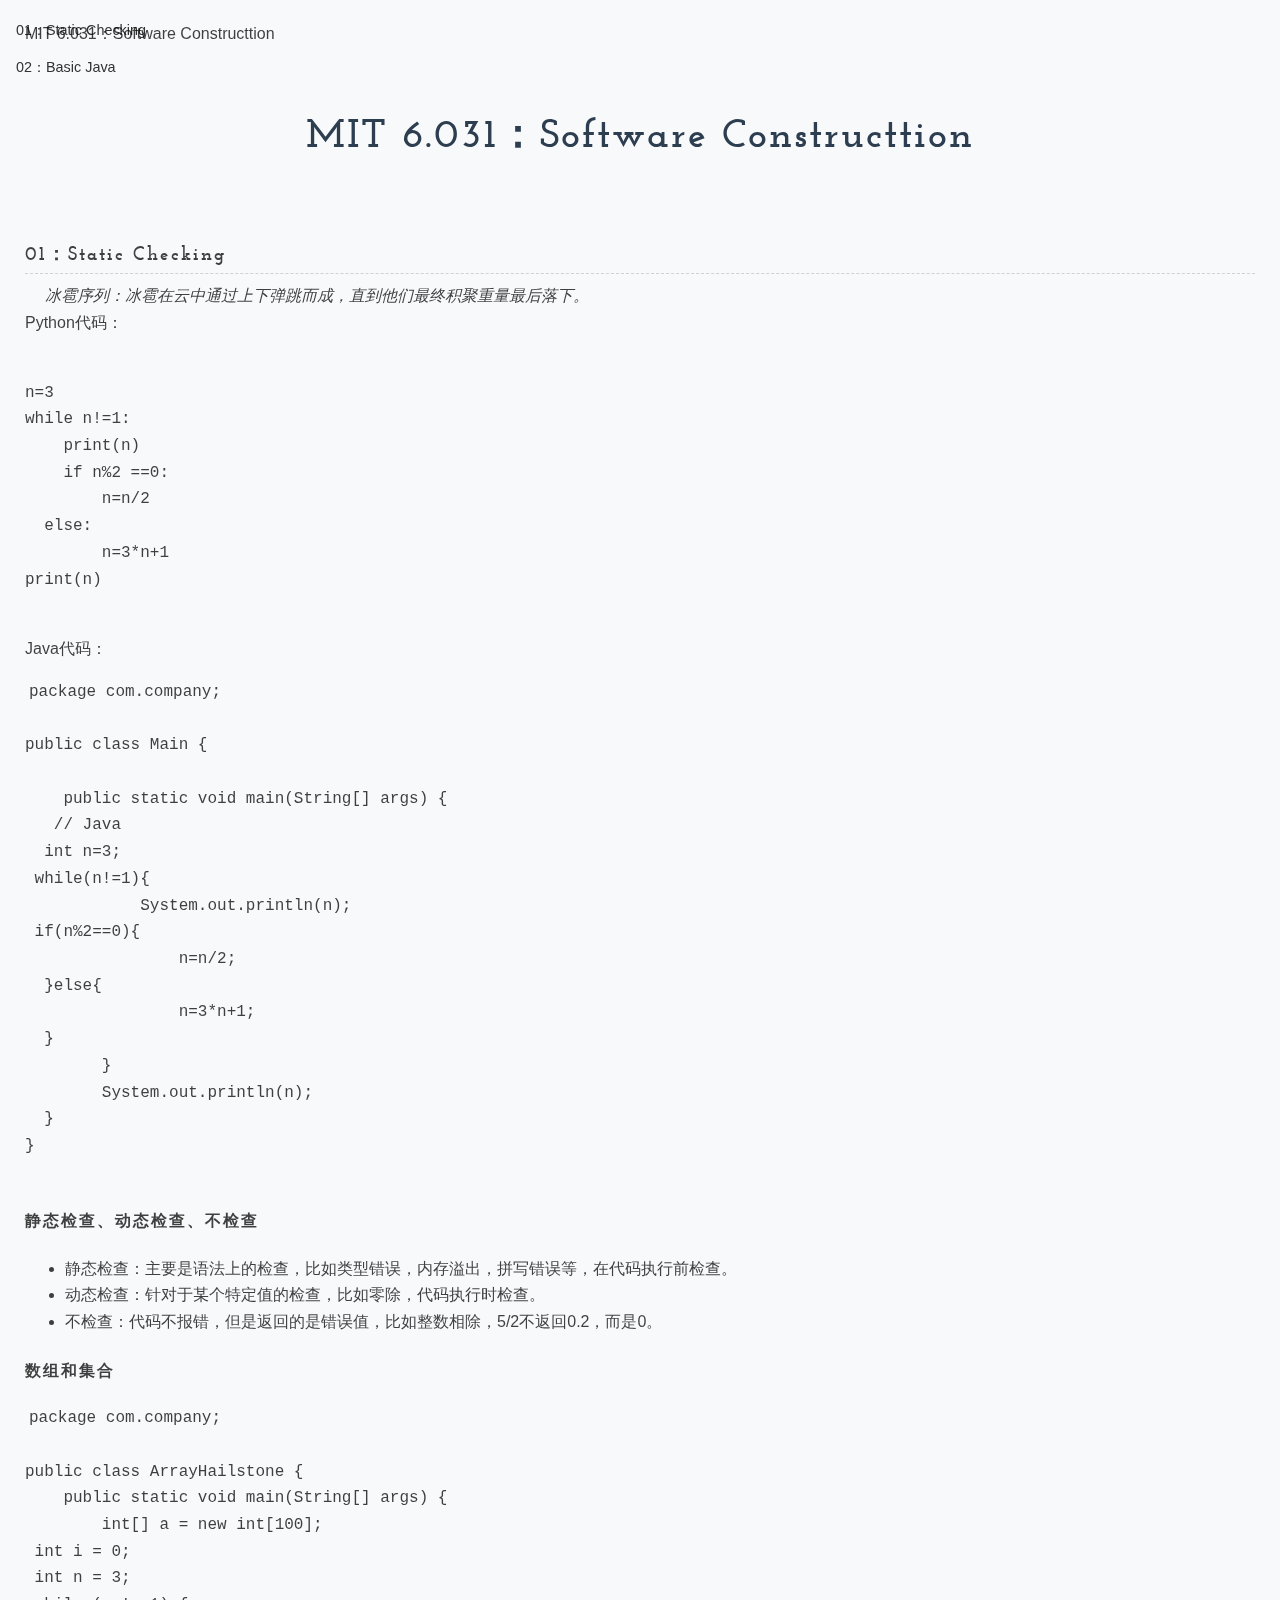
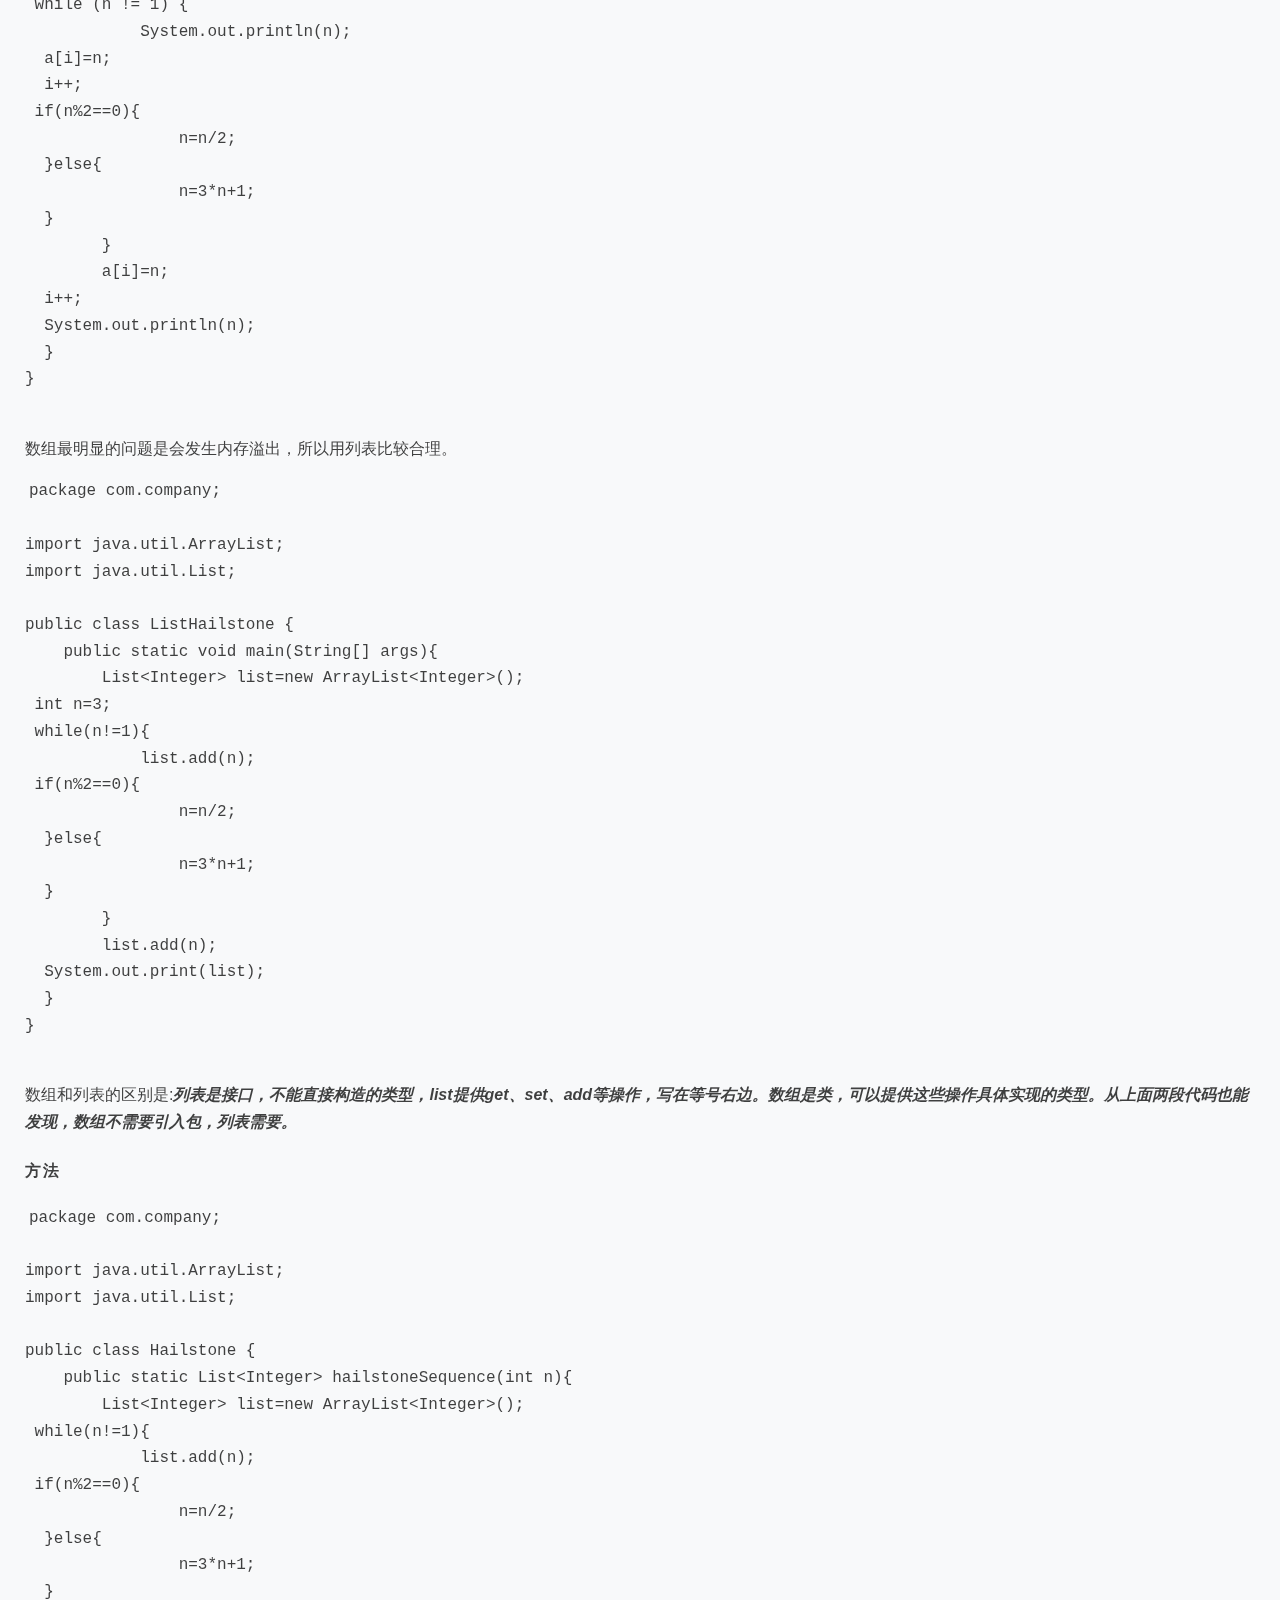
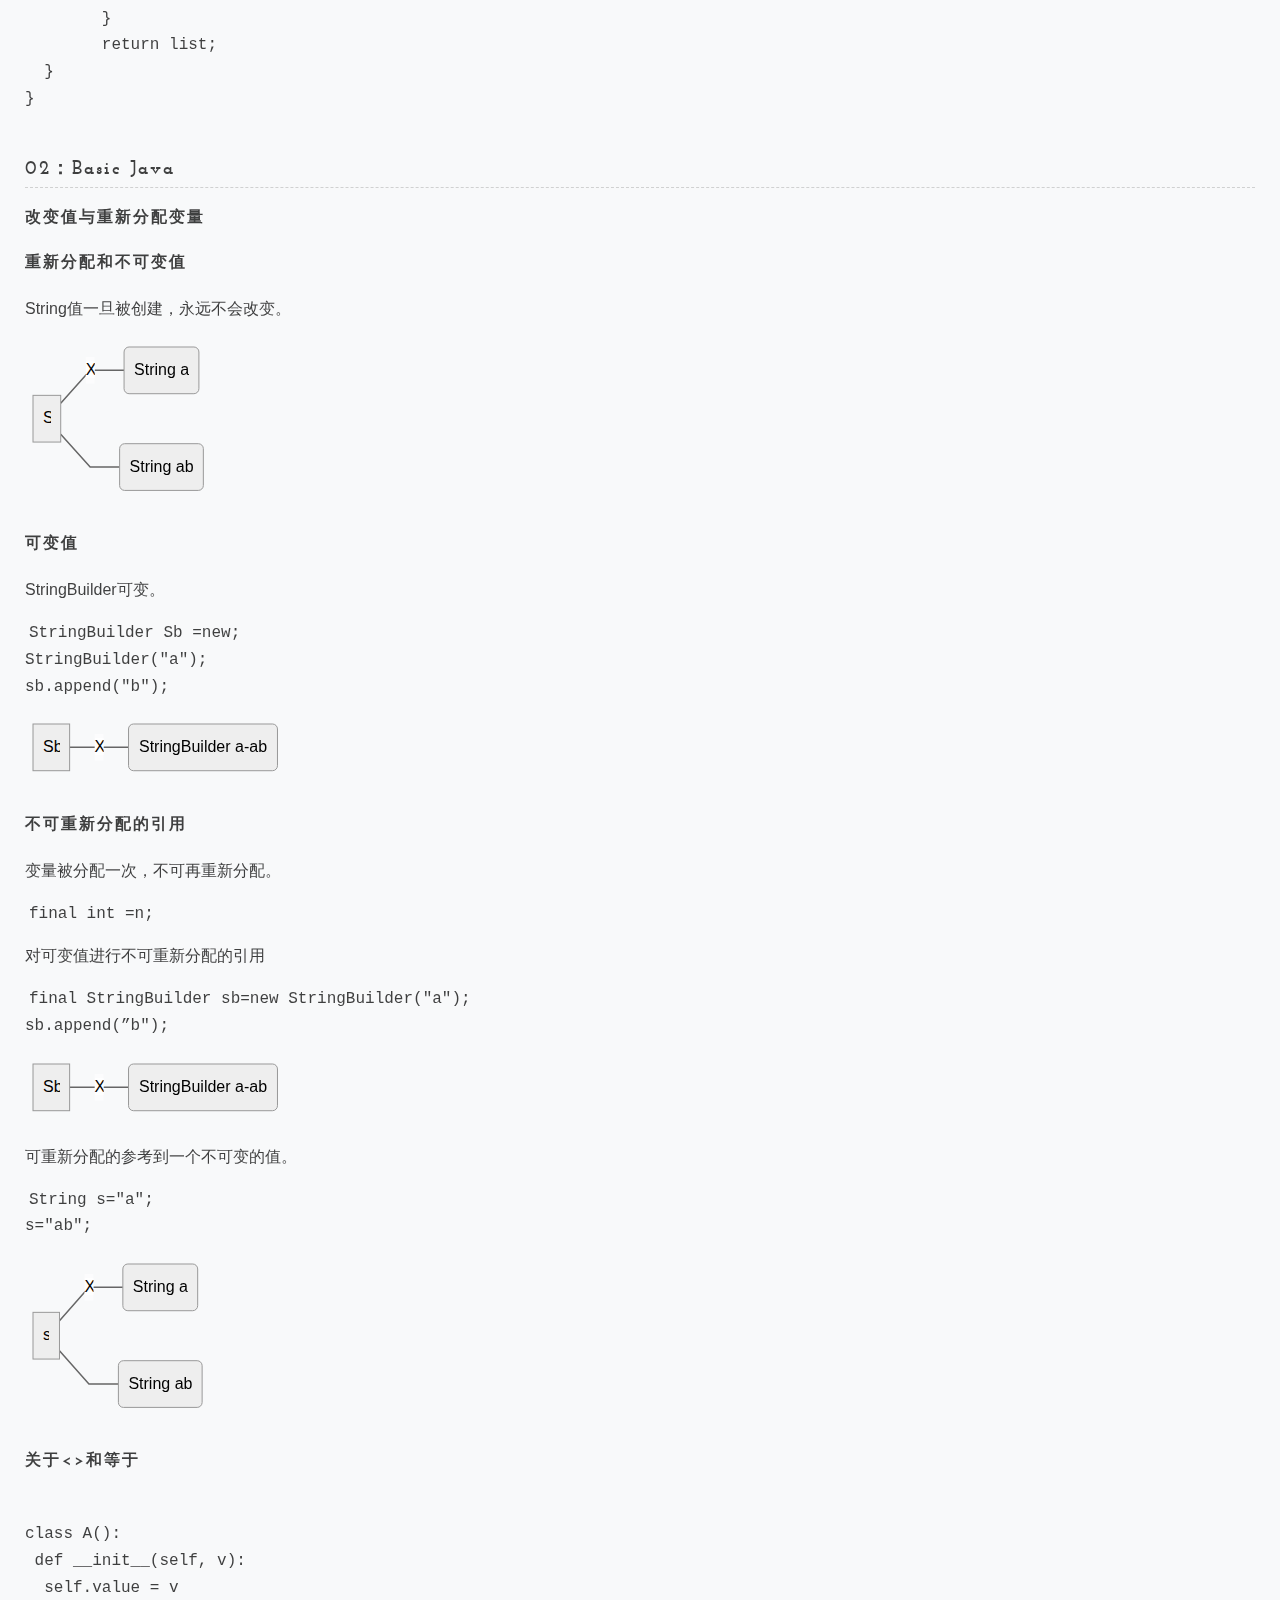
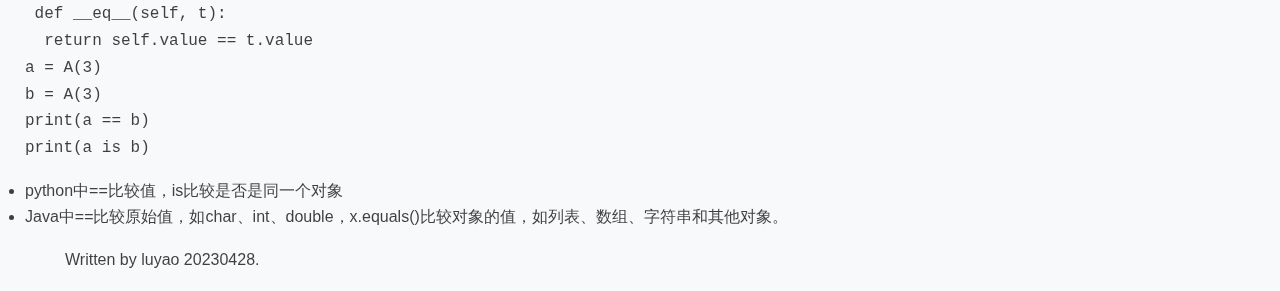
<file: article/SoftwareConstructtion.html>
<!DOCTYPE html>
<html>

<head>
  <meta charset="utf-8">
  <meta name="viewport" content="width=device-width, initial-scale=1.0">
  <title>MIT 6.031：Software Constructtion (2).html</title>
      <link rel="stylesheet" href="../css/style.css" />
</head>

<body class="stackedit">
<div class="stackedit__left">
    <div class="stackedit__toc">
<ul>
<li>
<ul>
<li><a href="#：static-checking">01：Static Checking</a></li>
<li><a href="#：basic-java">02：Basic Java</a></li>
</ul>
</li>
</ul>

    </div>
  </div>
     <div class="stackedit__right"> 
  <div class="stackedit__html"><p>MIT 6.031：Software Constructtion</p>

<h1 id="mit-6.031：software-constructtion">MIT 6.031：Software Constructtion</h1>
<h2 id="：static-checking">01：Static Checking</h2>
<p><em>冰雹序列：冰雹在云中通过上下弹跳而成，直到他们最终积聚重量最后落下。</em><br>
Python代码：</p>
<pre><code>  
n=3  
while n!=1:  
    print(n)  
    if n%2 ==0:  
        n=n/2  
  else:  
        n=3*n+1  
print(n)

</code></pre>
<p>Java代码：</p>
<pre><code>package com.company;  
  
public class Main {  
  
    public static void main(String[] args) {  
   // Java  
  int n=3;  
 while(n!=1){  
            System.out.println(n);  
 if(n%2==0){  
                n=n/2;  
  }else{  
                n=3*n+1;  
  }  
        }  
        System.out.println(n);  
  }  
}

</code></pre>
<h3 id="静态检查、动态检查、不检查">静态检查、动态检查、不检查</h3>
<ul>
<li>静态检查：主要是语法上的检查，比如类型错误，内存溢出，拼写错误等，在代码执行前检查。</li>
<li>动态检查：针对于某个特定值的检查，比如零除，代码执行时检查。</li>
<li>不检查：代码不报错，但是返回的是错误值，比如整数相除，5/2不返回0.2，而是0。</li>
</ul>
<h3 id="数组和集合">数组和集合</h3>
<pre><code>package com.company;  
  
public class ArrayHailstone {  
    public static void main(String[] args) {  
        int[] a = new int[100];  
 int i = 0;  
 int n = 3;  
 while (n != 1) {  
            System.out.println(n);  
  a[i]=n;  
  i++;  
 if(n%2==0){  
                n=n/2;  
  }else{  
                n=3*n+1;  
  }  
        }  
        a[i]=n;  
  i++;  
  System.out.println(n);  
  }  
}

</code></pre>
<p>数组最明显的问题是会发生内存溢出，所以用列表比较合理。</p>
<pre><code>package com.company;  
  
import java.util.ArrayList;  
import java.util.List;  
  
public class ListHailstone {  
    public static void main(String[] args){  
        List&lt;Integer&gt; list=new ArrayList&lt;Integer&gt;();  
 int n=3;  
 while(n!=1){  
            list.add(n);  
 if(n%2==0){  
                n=n/2;  
  }else{  
                n=3*n+1;  
  }  
        }  
        list.add(n);  
  System.out.print(list);  
  }  
}

</code></pre>
<p>数组和列表的区别是:<em><strong>列表是接口，不能直接构造的类型，list提供get、set、add等操作，写在等号右边。数组是类，可以提供这些操作具体实现的类型。从上面两段代码也能发现，数组不需要引入包，列表需要。</strong></em></p>
<h3 id="方法">方法</h3>
<pre><code>package com.company;  
  
import java.util.ArrayList;  
import java.util.List;  
  
public class Hailstone {  
    public static List&lt;Integer&gt; hailstoneSequence(int n){  
        List&lt;Integer&gt; list=new ArrayList&lt;Integer&gt;();  
 while(n!=1){  
            list.add(n);  
 if(n%2==0){  
                n=n/2;  
  }else{  
                n=3*n+1;  
  }  
        }  
        return list;  
  }  
}

</code></pre>
<h2 id="：basic-java">02：Basic Java</h2>
<h3 id="改变值与重新分配变量">改变值与重新分配变量</h3>
<h4 id="重新分配和不可变值">重新分配和不可变值</h4>
<p>String值一旦被创建，永远不会改变。</p>
<pre class=" language-mermaid"><svg id="mermaid-svg-p6UHE9Jw00UohmM6" width="100%" xmlns="http://www.w3.org/2000/svg" xmlns:xlink="http://www.w3.org/1999/xlink" height="159.4166717529297" style="max-width: 186.36111450195312px;" viewBox="9.5367431640625e-7 0 186.36111450195312 159.4166717529297"><style>#mermaid-svg-p6UHE9Jw00UohmM6{font-family:"trebuchet ms",verdana,arial,sans-serif;font-size:16px;fill:#000000;}#mermaid-svg-p6UHE9Jw00UohmM6 .error-icon{fill:#552222;}#mermaid-svg-p6UHE9Jw00UohmM6 .error-text{fill:#552222;stroke:#552222;}#mermaid-svg-p6UHE9Jw00UohmM6 .edge-thickness-normal{stroke-width:2px;}#mermaid-svg-p6UHE9Jw00UohmM6 .edge-thickness-thick{stroke-width:3.5px;}#mermaid-svg-p6UHE9Jw00UohmM6 .edge-pattern-solid{stroke-dasharray:0;}#mermaid-svg-p6UHE9Jw00UohmM6 .edge-pattern-dashed{stroke-dasharray:3;}#mermaid-svg-p6UHE9Jw00UohmM6 .edge-pattern-dotted{stroke-dasharray:2;}#mermaid-svg-p6UHE9Jw00UohmM6 .marker{fill:#666;stroke:#666;}#mermaid-svg-p6UHE9Jw00UohmM6 .marker.cross{stroke:#666;}#mermaid-svg-p6UHE9Jw00UohmM6 svg{font-family:"trebuchet ms",verdana,arial,sans-serif;font-size:16px;}#mermaid-svg-p6UHE9Jw00UohmM6 .label{font-family:"trebuchet ms",verdana,arial,sans-serif;color:#000000;}#mermaid-svg-p6UHE9Jw00UohmM6 .cluster-label text{fill:#333;}#mermaid-svg-p6UHE9Jw00UohmM6 .cluster-label span{color:#333;}#mermaid-svg-p6UHE9Jw00UohmM6 .label text,#mermaid-svg-p6UHE9Jw00UohmM6 span{fill:#000000;color:#000000;}#mermaid-svg-p6UHE9Jw00UohmM6 .node rect,#mermaid-svg-p6UHE9Jw00UohmM6 .node circle,#mermaid-svg-p6UHE9Jw00UohmM6 .node ellipse,#mermaid-svg-p6UHE9Jw00UohmM6 .node polygon,#mermaid-svg-p6UHE9Jw00UohmM6 .node path{fill:#eee;stroke:#999;stroke-width:1px;}#mermaid-svg-p6UHE9Jw00UohmM6 .node .label{text-align:center;}#mermaid-svg-p6UHE9Jw00UohmM6 .node.clickable{cursor:pointer;}#mermaid-svg-p6UHE9Jw00UohmM6 .arrowheadPath{fill:#333333;}#mermaid-svg-p6UHE9Jw00UohmM6 .edgePath .path{stroke:#666;stroke-width:1.5px;}#mermaid-svg-p6UHE9Jw00UohmM6 .flowchart-link{stroke:#666;fill:none;}#mermaid-svg-p6UHE9Jw00UohmM6 .edgeLabel{background-color:white;text-align:center;}#mermaid-svg-p6UHE9Jw00UohmM6 .edgeLabel rect{opacity:0.5;background-color:white;fill:white;}#mermaid-svg-p6UHE9Jw00UohmM6 .cluster rect{fill:hsl(210,66.6666666667%,95%);stroke:#26a;stroke-width:1px;}#mermaid-svg-p6UHE9Jw00UohmM6 .cluster text{fill:#333;}#mermaid-svg-p6UHE9Jw00UohmM6 .cluster span{color:#333;}#mermaid-svg-p6UHE9Jw00UohmM6 div.mermaidTooltip{position:absolute;text-align:center;max-width:200px;padding:2px;font-family:"trebuchet ms",verdana,arial,sans-serif;font-size:12px;background:hsl(-160,0%,93.3333333333%);border:1px solid #26a;border-radius:2px;pointer-events:none;z-index:100;}#mermaid-svg-p6UHE9Jw00UohmM6:root{--mermaid-font-family:"trebuchet ms",verdana,arial,sans-serif;}#mermaid-svg-p6UHE9Jw00UohmM6 flowchart{fill:apa;}</style><g><g class="output"><g class="clusters"></g><g class="edgePaths"><g class="edgePath LS-A LE-B" id="L-A-B" style="opacity: 1;"><path class="path" d="M35.70833396911621,64.24151109286123L65.16666746139526,31.35416603088379L99.07639026641846,31.35416603088379" marker-end="url(https://stackedit.io/app#arrowhead175)" style="fill:none"></path><defs><marker id="arrowhead175" viewBox="0 0 10 10" refX="9" refY="5" markerUnits="strokeWidth" markerWidth="8" markerHeight="6" orient="auto"><path d="M 0 0 L 10 5 L 0 10 z" class="arrowheadPath" style="stroke-width: 1; stroke-dasharray: 1, 0;"></path></marker></defs></g><g class="edgePath LS-A LE-C" id="L-A-C" style="opacity: 1;"><path class="path" d="M35.70833396911621,95.17515303067393L65.16666746139526,128.06249809265137L94.62500095367432,128.06249809265137" marker-end="url(https://stackedit.io/app#arrowhead176)" style="fill:none"></path><defs><marker id="arrowhead176" viewBox="0 0 10 10" refX="9" refY="5" markerUnits="strokeWidth" markerWidth="8" markerHeight="6" orient="auto"><path d="M 0 0 L 10 5 L 0 10 z" class="arrowheadPath" style="stroke-width: 1; stroke-dasharray: 1, 0;"></path></marker></defs></g></g><g class="edgeLabels"><g class="edgeLabel" transform="translate(65.16666746139526,31.35416603088379)" style="opacity: 1;"><g transform="translate(-4.458333492279053,-13.354166984558105)" class="label"><rect rx="0" ry="0" width="8.916666984558105" height="26.70833396911621"></rect><foreignObject width="8.916666984558105" height="26.70833396911621"><div xmlns="http://www.w3.org/1999/xhtml" style="display: inline-block; white-space: nowrap;"><span id="L-L-A-B" class="edgeLabel L-LS-A' L-LE-B">X</span></div></foreignObject></g></g><g class="edgeLabel" transform="" style="opacity: 1;"><g transform="translate(0,0)" class="label"><rect rx="0" ry="0" width="0" height="0"></rect><foreignObject width="0" height="0"><div xmlns="http://www.w3.org/1999/xhtml" style="display: inline-block; white-space: nowrap;"><span id="L-L-A-C" class="edgeLabel L-LS-A' L-LE-C"></span></div></foreignObject></g></g></g><g class="nodes"><g class="node default" id="flowchart-A-804" transform="translate(21.854166984558105,79.70833206176758)" style="opacity: 1;"><rect rx="0" ry="0" x="-13.854166746139526" y="-23.354166984558105" width="27.708333492279053" height="46.70833396911621" class="label-container"></rect><g class="label" transform="translate(0,0)"><g transform="translate(-3.8541667461395264,-13.354166984558105)"><foreignObject width="7.708333492279053" height="26.70833396911621"><div xmlns="http://www.w3.org/1999/xhtml" style="display: inline-block; white-space: nowrap;">S</div></foreignObject></g></g></g><g class="node default" id="flowchart-B-805" transform="translate(136.49305820465088,31.35416603088379)" style="opacity: 1;"><rect rx="5" ry="5" x="-37.41666603088379" y="-23.354166984558105" width="74.83333206176758" height="46.70833396911621" class="label-container"></rect><g class="label" transform="translate(0,0)"><g transform="translate(-27.41666603088379,-13.354166984558105)"><foreignObject width="54.83333206176758" height="26.70833396911621"><div xmlns="http://www.w3.org/1999/xhtml" style="display: inline-block; white-space: nowrap;">String a</div></foreignObject></g></g></g><g class="node default" id="flowchart-C-807" transform="translate(136.49305820465088,128.06249809265137)" style="opacity: 1;"><rect rx="5" ry="5" x="-41.86805534362793" y="-23.354166984558105" width="83.73611068725586" height="46.70833396911621" class="label-container"></rect><g class="label" transform="translate(0,0)"><g transform="translate(-31.86805534362793,-13.354166984558105)"><foreignObject width="63.73611068725586" height="26.70833396911621"><div xmlns="http://www.w3.org/1999/xhtml" style="display: inline-block; white-space: nowrap;">String ab</div></foreignObject></g></g></g></g></g></g></svg></pre>
<h4 id="可变值">可变值</h4>
<p>StringBuilder可变。</p>
<pre><code>StringBuilder Sb =new;
StringBuilder("a");
sb.append("b");
</code></pre>
<pre class=" language-mermaid"><svg id="mermaid-svg-5KWK9dToenp7a49F" width="100%" xmlns="http://www.w3.org/2000/svg" xmlns:xlink="http://www.w3.org/1999/xlink" height="62.70833206176758" style="max-width: 260.4861145019531px;" viewBox="0 0 260.4861145019531 62.70833206176758"><style>#mermaid-svg-5KWK9dToenp7a49F{font-family:"trebuchet ms",verdana,arial,sans-serif;font-size:16px;fill:#000000;}#mermaid-svg-5KWK9dToenp7a49F .error-icon{fill:#552222;}#mermaid-svg-5KWK9dToenp7a49F .error-text{fill:#552222;stroke:#552222;}#mermaid-svg-5KWK9dToenp7a49F .edge-thickness-normal{stroke-width:2px;}#mermaid-svg-5KWK9dToenp7a49F .edge-thickness-thick{stroke-width:3.5px;}#mermaid-svg-5KWK9dToenp7a49F .edge-pattern-solid{stroke-dasharray:0;}#mermaid-svg-5KWK9dToenp7a49F .edge-pattern-dashed{stroke-dasharray:3;}#mermaid-svg-5KWK9dToenp7a49F .edge-pattern-dotted{stroke-dasharray:2;}#mermaid-svg-5KWK9dToenp7a49F .marker{fill:#666;stroke:#666;}#mermaid-svg-5KWK9dToenp7a49F .marker.cross{stroke:#666;}#mermaid-svg-5KWK9dToenp7a49F svg{font-family:"trebuchet ms",verdana,arial,sans-serif;font-size:16px;}#mermaid-svg-5KWK9dToenp7a49F .label{font-family:"trebuchet ms",verdana,arial,sans-serif;color:#000000;}#mermaid-svg-5KWK9dToenp7a49F .cluster-label text{fill:#333;}#mermaid-svg-5KWK9dToenp7a49F .cluster-label span{color:#333;}#mermaid-svg-5KWK9dToenp7a49F .label text,#mermaid-svg-5KWK9dToenp7a49F span{fill:#000000;color:#000000;}#mermaid-svg-5KWK9dToenp7a49F .node rect,#mermaid-svg-5KWK9dToenp7a49F .node circle,#mermaid-svg-5KWK9dToenp7a49F .node ellipse,#mermaid-svg-5KWK9dToenp7a49F .node polygon,#mermaid-svg-5KWK9dToenp7a49F .node path{fill:#eee;stroke:#999;stroke-width:1px;}#mermaid-svg-5KWK9dToenp7a49F .node .label{text-align:center;}#mermaid-svg-5KWK9dToenp7a49F .node.clickable{cursor:pointer;}#mermaid-svg-5KWK9dToenp7a49F .arrowheadPath{fill:#333333;}#mermaid-svg-5KWK9dToenp7a49F .edgePath .path{stroke:#666;stroke-width:1.5px;}#mermaid-svg-5KWK9dToenp7a49F .flowchart-link{stroke:#666;fill:none;}#mermaid-svg-5KWK9dToenp7a49F .edgeLabel{background-color:white;text-align:center;}#mermaid-svg-5KWK9dToenp7a49F .edgeLabel rect{opacity:0.5;background-color:white;fill:white;}#mermaid-svg-5KWK9dToenp7a49F .cluster rect{fill:hsl(210,66.6666666667%,95%);stroke:#26a;stroke-width:1px;}#mermaid-svg-5KWK9dToenp7a49F .cluster text{fill:#333;}#mermaid-svg-5KWK9dToenp7a49F .cluster span{color:#333;}#mermaid-svg-5KWK9dToenp7a49F div.mermaidTooltip{position:absolute;text-align:center;max-width:200px;padding:2px;font-family:"trebuchet ms",verdana,arial,sans-serif;font-size:12px;background:hsl(-160,0%,93.3333333333%);border:1px solid #26a;border-radius:2px;pointer-events:none;z-index:100;}#mermaid-svg-5KWK9dToenp7a49F:root{--mermaid-font-family:"trebuchet ms",verdana,arial,sans-serif;}#mermaid-svg-5KWK9dToenp7a49F flowchart{fill:apa;}</style><g><g class="output"><g class="clusters"></g><g class="edgePaths"><g class="edgePath LS-A LE-B" id="L-A-B" style="opacity: 1;"><path class="path" d="M44.61111068725586,31.35416603088379L74.06944417953491,31.35416603088379L103.52777767181396,31.35416603088379" marker-end="url(https://stackedit.io/app#arrowhead177)" style="fill:none"></path><defs><marker id="arrowhead177" viewBox="0 0 10 10" refX="9" refY="5" markerUnits="strokeWidth" markerWidth="8" markerHeight="6" orient="auto"><path d="M 0 0 L 10 5 L 0 10 z" class="arrowheadPath" style="stroke-width: 1; stroke-dasharray: 1, 0;"></path></marker></defs></g></g><g class="edgeLabels"><g class="edgeLabel" transform="translate(74.06944417953491,31.35416603088379)" style="opacity: 1;"><g transform="translate(-4.458333492279053,-13.354166984558105)" class="label"><rect rx="0" ry="0" width="8.916666984558105" height="26.70833396911621"></rect><foreignObject width="8.916666984558105" height="26.70833396911621"><div xmlns="http://www.w3.org/1999/xhtml" style="display: inline-block; white-space: nowrap;"><span id="L-L-A-B" class="edgeLabel L-LS-A' L-LE-B">X</span></div></foreignObject></g></g></g><g class="nodes"><g class="node default" id="flowchart-A-810" transform="translate(26.30555534362793,31.35416603088379)" style="opacity: 1;"><rect rx="0" ry="0" x="-18.30555534362793" y="-23.354166984558105" width="36.61111068725586" height="46.70833396911621" class="label-container"></rect><g class="label" transform="translate(0,0)"><g transform="translate(-8.30555534362793,-13.354166984558105)"><foreignObject width="16.61111068725586" height="26.70833396911621"><div xmlns="http://www.w3.org/1999/xhtml" style="display: inline-block; white-space: nowrap;">Sb</div></foreignObject></g></g></g><g class="node default" id="flowchart-B-811" transform="translate(178.00694179534912,31.35416603088379)" style="opacity: 1;"><rect rx="5" ry="5" x="-74.47916412353516" y="-23.354166984558105" width="148.9583282470703" height="46.70833396911621" class="label-container"></rect><g class="label" transform="translate(0,0)"><g transform="translate(-64.47916412353516,-13.354166984558105)"><foreignObject width="128.9583282470703" height="26.70833396911621"><div xmlns="http://www.w3.org/1999/xhtml" style="display: inline-block; white-space: nowrap;">StringBuilder a-ab</div></foreignObject></g></g></g></g></g></g></svg></pre>
<h4 id="不可重新分配的引用">不可重新分配的引用</h4>
<p>变量被分配一次，不可再重新分配。</p>
<pre><code>final int =n;
</code></pre>
<p>对可变值进行不可重新分配的引用</p>
<pre><code>final StringBuilder sb=new StringBuilder("a");
sb.append(”b");
</code></pre>
<pre class=" language-mermaid"><svg id="mermaid-svg-AKnMy1mBhX1s7ehL" width="100%" xmlns="http://www.w3.org/2000/svg" xmlns:xlink="http://www.w3.org/1999/xlink" height="62.70833206176758" style="max-width: 260.4861145019531px;" viewBox="0 0 260.4861145019531 62.70833206176758"><style>#mermaid-svg-AKnMy1mBhX1s7ehL{font-family:"trebuchet ms",verdana,arial,sans-serif;font-size:16px;fill:#000000;}#mermaid-svg-AKnMy1mBhX1s7ehL .error-icon{fill:#552222;}#mermaid-svg-AKnMy1mBhX1s7ehL .error-text{fill:#552222;stroke:#552222;}#mermaid-svg-AKnMy1mBhX1s7ehL .edge-thickness-normal{stroke-width:2px;}#mermaid-svg-AKnMy1mBhX1s7ehL .edge-thickness-thick{stroke-width:3.5px;}#mermaid-svg-AKnMy1mBhX1s7ehL .edge-pattern-solid{stroke-dasharray:0;}#mermaid-svg-AKnMy1mBhX1s7ehL .edge-pattern-dashed{stroke-dasharray:3;}#mermaid-svg-AKnMy1mBhX1s7ehL .edge-pattern-dotted{stroke-dasharray:2;}#mermaid-svg-AKnMy1mBhX1s7ehL .marker{fill:#666;stroke:#666;}#mermaid-svg-AKnMy1mBhX1s7ehL .marker.cross{stroke:#666;}#mermaid-svg-AKnMy1mBhX1s7ehL svg{font-family:"trebuchet ms",verdana,arial,sans-serif;font-size:16px;}#mermaid-svg-AKnMy1mBhX1s7ehL .label{font-family:"trebuchet ms",verdana,arial,sans-serif;color:#000000;}#mermaid-svg-AKnMy1mBhX1s7ehL .cluster-label text{fill:#333;}#mermaid-svg-AKnMy1mBhX1s7ehL .cluster-label span{color:#333;}#mermaid-svg-AKnMy1mBhX1s7ehL .label text,#mermaid-svg-AKnMy1mBhX1s7ehL span{fill:#000000;color:#000000;}#mermaid-svg-AKnMy1mBhX1s7ehL .node rect,#mermaid-svg-AKnMy1mBhX1s7ehL .node circle,#mermaid-svg-AKnMy1mBhX1s7ehL .node ellipse,#mermaid-svg-AKnMy1mBhX1s7ehL .node polygon,#mermaid-svg-AKnMy1mBhX1s7ehL .node path{fill:#eee;stroke:#999;stroke-width:1px;}#mermaid-svg-AKnMy1mBhX1s7ehL .node .label{text-align:center;}#mermaid-svg-AKnMy1mBhX1s7ehL .node.clickable{cursor:pointer;}#mermaid-svg-AKnMy1mBhX1s7ehL .arrowheadPath{fill:#333333;}#mermaid-svg-AKnMy1mBhX1s7ehL .edgePath .path{stroke:#666;stroke-width:1.5px;}#mermaid-svg-AKnMy1mBhX1s7ehL .flowchart-link{stroke:#666;fill:none;}#mermaid-svg-AKnMy1mBhX1s7ehL .edgeLabel{background-color:white;text-align:center;}#mermaid-svg-AKnMy1mBhX1s7ehL .edgeLabel rect{opacity:0.5;background-color:white;fill:white;}#mermaid-svg-AKnMy1mBhX1s7ehL .cluster rect{fill:hsl(210,66.6666666667%,95%);stroke:#26a;stroke-width:1px;}#mermaid-svg-AKnMy1mBhX1s7ehL .cluster text{fill:#333;}#mermaid-svg-AKnMy1mBhX1s7ehL .cluster span{color:#333;}#mermaid-svg-AKnMy1mBhX1s7ehL div.mermaidTooltip{position:absolute;text-align:center;max-width:200px;padding:2px;font-family:"trebuchet ms",verdana,arial,sans-serif;font-size:12px;background:hsl(-160,0%,93.3333333333%);border:1px solid #26a;border-radius:2px;pointer-events:none;z-index:100;}#mermaid-svg-AKnMy1mBhX1s7ehL:root{--mermaid-font-family:"trebuchet ms",verdana,arial,sans-serif;}#mermaid-svg-AKnMy1mBhX1s7ehL flowchart{fill:apa;}</style><g><g class="output"><g class="clusters"></g><g class="edgePaths"><g class="edgePath LS-A LE-B" id="L-A-B" style="opacity: 1;"><path class="path" d="M44.61111068725586,31.35416603088379L74.06944417953491,31.35416603088379L103.52777767181396,31.35416603088379" marker-end="url(https://stackedit.io/app#arrowhead178)" style="fill:none"></path><defs><marker id="arrowhead178" viewBox="0 0 10 10" refX="9" refY="5" markerUnits="strokeWidth" markerWidth="8" markerHeight="6" orient="auto"><path d="M 0 0 L 10 5 L 0 10 z" class="arrowheadPath" style="stroke-width: 1; stroke-dasharray: 1, 0;"></path></marker></defs></g></g><g class="edgeLabels"><g class="edgeLabel" transform="translate(74.06944417953491,31.35416603088379)" style="opacity: 1;"><g transform="translate(-4.458333492279053,-13.354166984558105)" class="label"><rect rx="0" ry="0" width="8.916666984558105" height="26.70833396911621"></rect><foreignObject width="8.916666984558105" height="26.70833396911621"><div xmlns="http://www.w3.org/1999/xhtml" style="display: inline-block; white-space: nowrap;"><span id="L-L-A-B" class="edgeLabel L-LS-A' L-LE-B">X</span></div></foreignObject></g></g></g><g class="nodes"><g class="node default" id="flowchart-A-814" transform="translate(26.30555534362793,31.35416603088379)" style="opacity: 1;"><rect rx="0" ry="0" x="-18.30555534362793" y="-23.354166984558105" width="36.61111068725586" height="46.70833396911621" class="label-container"></rect><g class="label" transform="translate(0,0)"><g transform="translate(-8.30555534362793,-13.354166984558105)"><foreignObject width="16.61111068725586" height="26.70833396911621"><div xmlns="http://www.w3.org/1999/xhtml" style="display: inline-block; white-space: nowrap;">Sb</div></foreignObject></g></g></g><g class="node default" id="flowchart-B-815" transform="translate(178.00694179534912,31.35416603088379)" style="opacity: 1;"><rect rx="5" ry="5" x="-74.47916412353516" y="-23.354166984558105" width="148.9583282470703" height="46.70833396911621" class="label-container"></rect><g class="label" transform="translate(0,0)"><g transform="translate(-64.47916412353516,-13.354166984558105)"><foreignObject width="128.9583282470703" height="26.70833396911621"><div xmlns="http://www.w3.org/1999/xhtml" style="display: inline-block; white-space: nowrap;">StringBuilder a-ab</div></foreignObject></g></g></g></g></g></g></svg></pre>
<p>可重新分配的参考到一个不可变的值。</p>
<pre><code>String s="a";
s="ab";
</code></pre>
<pre class=" language-mermaid"><svg id="mermaid-svg-MvAuGT7B3IfaxwsR" width="100%" xmlns="http://www.w3.org/2000/svg" xmlns:xlink="http://www.w3.org/1999/xlink" height="159.4166717529297" style="max-width: 185.13888549804688px;" viewBox="0 0 185.13888549804688 159.4166717529297"><style>#mermaid-svg-MvAuGT7B3IfaxwsR{font-family:"trebuchet ms",verdana,arial,sans-serif;font-size:16px;fill:#000000;}#mermaid-svg-MvAuGT7B3IfaxwsR .error-icon{fill:#552222;}#mermaid-svg-MvAuGT7B3IfaxwsR .error-text{fill:#552222;stroke:#552222;}#mermaid-svg-MvAuGT7B3IfaxwsR .edge-thickness-normal{stroke-width:2px;}#mermaid-svg-MvAuGT7B3IfaxwsR .edge-thickness-thick{stroke-width:3.5px;}#mermaid-svg-MvAuGT7B3IfaxwsR .edge-pattern-solid{stroke-dasharray:0;}#mermaid-svg-MvAuGT7B3IfaxwsR .edge-pattern-dashed{stroke-dasharray:3;}#mermaid-svg-MvAuGT7B3IfaxwsR .edge-pattern-dotted{stroke-dasharray:2;}#mermaid-svg-MvAuGT7B3IfaxwsR .marker{fill:#666;stroke:#666;}#mermaid-svg-MvAuGT7B3IfaxwsR .marker.cross{stroke:#666;}#mermaid-svg-MvAuGT7B3IfaxwsR svg{font-family:"trebuchet ms",verdana,arial,sans-serif;font-size:16px;}#mermaid-svg-MvAuGT7B3IfaxwsR .label{font-family:"trebuchet ms",verdana,arial,sans-serif;color:#000000;}#mermaid-svg-MvAuGT7B3IfaxwsR .cluster-label text{fill:#333;}#mermaid-svg-MvAuGT7B3IfaxwsR .cluster-label span{color:#333;}#mermaid-svg-MvAuGT7B3IfaxwsR .label text,#mermaid-svg-MvAuGT7B3IfaxwsR span{fill:#000000;color:#000000;}#mermaid-svg-MvAuGT7B3IfaxwsR .node rect,#mermaid-svg-MvAuGT7B3IfaxwsR .node circle,#mermaid-svg-MvAuGT7B3IfaxwsR .node ellipse,#mermaid-svg-MvAuGT7B3IfaxwsR .node polygon,#mermaid-svg-MvAuGT7B3IfaxwsR .node path{fill:#eee;stroke:#999;stroke-width:1px;}#mermaid-svg-MvAuGT7B3IfaxwsR .node .label{text-align:center;}#mermaid-svg-MvAuGT7B3IfaxwsR .node.clickable{cursor:pointer;}#mermaid-svg-MvAuGT7B3IfaxwsR .arrowheadPath{fill:#333333;}#mermaid-svg-MvAuGT7B3IfaxwsR .edgePath .path{stroke:#666;stroke-width:1.5px;}#mermaid-svg-MvAuGT7B3IfaxwsR .flowchart-link{stroke:#666;fill:none;}#mermaid-svg-MvAuGT7B3IfaxwsR .edgeLabel{background-color:white;text-align:center;}#mermaid-svg-MvAuGT7B3IfaxwsR .edgeLabel rect{opacity:0.5;background-color:white;fill:white;}#mermaid-svg-MvAuGT7B3IfaxwsR .cluster rect{fill:hsl(210,66.6666666667%,95%);stroke:#26a;stroke-width:1px;}#mermaid-svg-MvAuGT7B3IfaxwsR .cluster text{fill:#333;}#mermaid-svg-MvAuGT7B3IfaxwsR .cluster span{color:#333;}#mermaid-svg-MvAuGT7B3IfaxwsR div.mermaidTooltip{position:absolute;text-align:center;max-width:200px;padding:2px;font-family:"trebuchet ms",verdana,arial,sans-serif;font-size:12px;background:hsl(-160,0%,93.3333333333%);border:1px solid #26a;border-radius:2px;pointer-events:none;z-index:100;}#mermaid-svg-MvAuGT7B3IfaxwsR:root{--mermaid-font-family:"trebuchet ms",verdana,arial,sans-serif;}#mermaid-svg-MvAuGT7B3IfaxwsR flowchart{fill:apa;}</style><g><g class="output"><g class="clusters"></g><g class="edgePaths"><g class="edgePath LS-A LE-B" id="L-A-B" style="opacity: 1;"><path class="path" d="M34.48611068725586,64.71217118037956L63.94444417953491,31.35416603088379L97.8541669845581,31.35416603088379" marker-end="url(https://stackedit.io/app#arrowhead179)" style="fill:none"></path><defs><marker id="arrowhead179" viewBox="0 0 10 10" refX="9" refY="5" markerUnits="strokeWidth" markerWidth="8" markerHeight="6" orient="auto"><path d="M 0 0 L 10 5 L 0 10 z" class="arrowheadPath" style="stroke-width: 1; stroke-dasharray: 1, 0;"></path></marker></defs></g><g class="edgePath LS-A LE-C" id="L-A-C" style="opacity: 1;"><path class="path" d="M34.48611068725586,94.7044929431556L63.94444417953491,128.06249809265137L93.40277767181396,128.06249809265137" marker-end="url(https://stackedit.io/app#arrowhead180)" style="fill:none"></path><defs><marker id="arrowhead180" viewBox="0 0 10 10" refX="9" refY="5" markerUnits="strokeWidth" markerWidth="8" markerHeight="6" orient="auto"><path d="M 0 0 L 10 5 L 0 10 z" class="arrowheadPath" style="stroke-width: 1; stroke-dasharray: 1, 0;"></path></marker></defs></g></g><g class="edgeLabels"><g class="edgeLabel" transform="translate(63.94444417953491,31.35416603088379)" style="opacity: 1;"><g transform="translate(-4.458333492279053,-13.354166984558105)" class="label"><rect rx="0" ry="0" width="8.916666984558105" height="26.70833396911621"></rect><foreignObject width="8.916666984558105" height="26.70833396911621"><div xmlns="http://www.w3.org/1999/xhtml" style="display: inline-block; white-space: nowrap;"><span id="L-L-A-B" class="edgeLabel L-LS-A' L-LE-B">X</span></div></foreignObject></g></g><g class="edgeLabel" transform="" style="opacity: 1;"><g transform="translate(0,0)" class="label"><rect rx="0" ry="0" width="0" height="0"></rect><foreignObject width="0" height="0"><div xmlns="http://www.w3.org/1999/xhtml" style="display: inline-block; white-space: nowrap;"><span id="L-L-A-C" class="edgeLabel L-LS-A' L-LE-C"></span></div></foreignObject></g></g></g><g class="nodes"><g class="node default" id="flowchart-A-820" transform="translate(21.24305534362793,79.70833206176758)" style="opacity: 1;"><rect rx="0" ry="0" x="-13.243055582046509" y="-23.354166984558105" width="26.486111164093018" height="46.70833396911621" class="label-container"></rect><g class="label" transform="translate(0,0)"><g transform="translate(-3.243055582046509,-13.354166984558105)"><foreignObject width="6.486111164093018" height="26.70833396911621"><div xmlns="http://www.w3.org/1999/xhtml" style="display: inline-block; white-space: nowrap;">s</div></foreignObject></g></g></g><g class="node default" id="flowchart-B-821" transform="translate(135.27083492279053,31.35416603088379)" style="opacity: 1;"><rect rx="5" ry="5" x="-37.41666603088379" y="-23.354166984558105" width="74.83333206176758" height="46.70833396911621" class="label-container"></rect><g class="label" transform="translate(0,0)"><g transform="translate(-27.41666603088379,-13.354166984558105)"><foreignObject width="54.83333206176758" height="26.70833396911621"><div xmlns="http://www.w3.org/1999/xhtml" style="display: inline-block; white-space: nowrap;">String a</div></foreignObject></g></g></g><g class="node default" id="flowchart-C-823" transform="translate(135.27083492279053,128.06249809265137)" style="opacity: 1;"><rect rx="5" ry="5" x="-41.86805534362793" y="-23.354166984558105" width="83.73611068725586" height="46.70833396911621" class="label-container"></rect><g class="label" transform="translate(0,0)"><g transform="translate(-31.86805534362793,-13.354166984558105)"><foreignObject width="63.73611068725586" height="26.70833396911621"><div xmlns="http://www.w3.org/1999/xhtml" style="display: inline-block; white-space: nowrap;">String ab</div></foreignObject></g></g></g></g></g></g></svg></pre>
<h3 id="关于<>和等于">关于<>和等于</h3>
<pre><code>
class A():
 def __init__(self, v): 
  self.value = v
 def __eq__(self, t): 
  return self.value == t.value
a = A(3)
b = A(3)
print(a == b)
print(a is b)
</code></pre>
<li>
python中==比较值，is比较是否是同一个对象
</li>
<li>
Java中==比较原始值，如char、int、double，x.equals()比较对象的值，如列表、数组、字符串和其他对象。
</li>
<blockquote>
<p>Written by luyao 20230428.</p>
</blockquote>
</div>
</div>
</body>

</html>
</file>
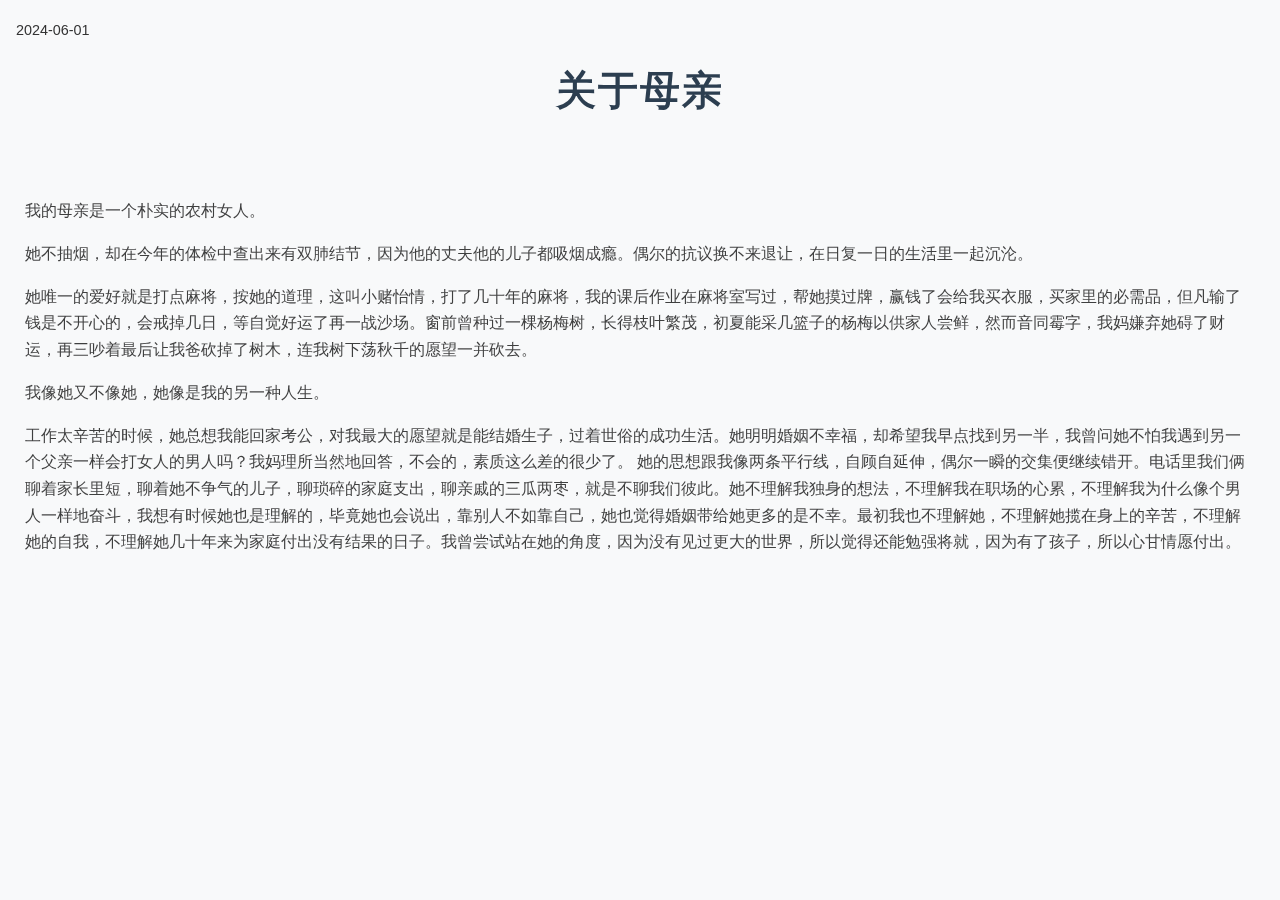
<file: article/SomeLiitleThing.Html>
<!DOCTYPE html>
<html>

<head>
  <meta charset="utf-8">
  <meta name="viewport" content="width=device-width, initial-scale=1.0">
  <title>关于母亲</title>
   <link rel="stylesheet" href="../css/style.css" />
</head>


<body class="stackedit">
<div class="stackedit__left">
    <div class="stackedit__toc">
<ul>
<li>
<ul>
<li><a href="#20240601">2024-06-01</a></li>
</ul>
</li>
</ul>

    </div>
  </div>
     <div class="stackedit__right">
		<div class="stackedit__html">
			<h1 id="20240601">关于母亲</h1>
			<p>我的母亲是一个朴实的农村女人。</p>
	<p>她不抽烟，却在今年的体检中查出来有双肺结节，因为他的丈夫他的儿子都吸烟成瘾。偶尔的抗议换不来退让，在日复一日的生活里一起沉沦。</p>
<p>她唯一的爱好就是打点麻将，按她的道理，这叫小赌怡情，打了几十年的麻将，我的课后作业在麻将室写过，帮她摸过牌，赢钱了会给我买衣服，买家里的必需品，但凡输了钱是不开心的，会戒掉几日，等自觉好运了再一战沙场。窗前曾种过一棵杨梅树，长得枝叶繁茂，初夏能采几篮子的杨梅以供家人尝鲜，然而音同霉字，我妈嫌弃她碍了财运，再三吵着最后让我爸砍掉了树木，连我树下荡秋千的愿望一并砍去。
<p>我像她又不像她，她像是我的另一种人生。</p>
<p>工作太辛苦的时候，她总想我能回家考公，对我最大的愿望就是能结婚生子，过着世俗的成功生活。她明明婚姻不幸福，却希望我早点找到另一半，我曾问她不怕我遇到另一个父亲一样会打女人的男人吗？我妈理所当然地回答，不会的，素质这么差的很少了。
她的思想跟我像两条平行线，自顾自延伸，偶尔一瞬的交集便继续错开。电话里我们俩聊着家长里短，聊着她不争气的儿子，聊琐碎的家庭支出，聊亲戚的三瓜两枣，就是不聊我们彼此。她不理解我独身的想法，不理解我在职场的心累，不理解我为什么像个男人一样地奋斗，我想有时候她也是理解的，毕竟她也会说出，靠别人不如靠自己，她也觉得婚姻带给她更多的是不幸。最初我也不理解她，不理解她揽在身上的辛苦，不理解她的自我，不理解她几十年来为家庭付出没有结果的日子。我曾尝试站在她的角度，因为没有见过更大的世界，所以觉得还能勉强将就，因为有了孩子，所以心甘情愿付出。
			</p>

		</div>
	</div>
</body>

</html>
</file>
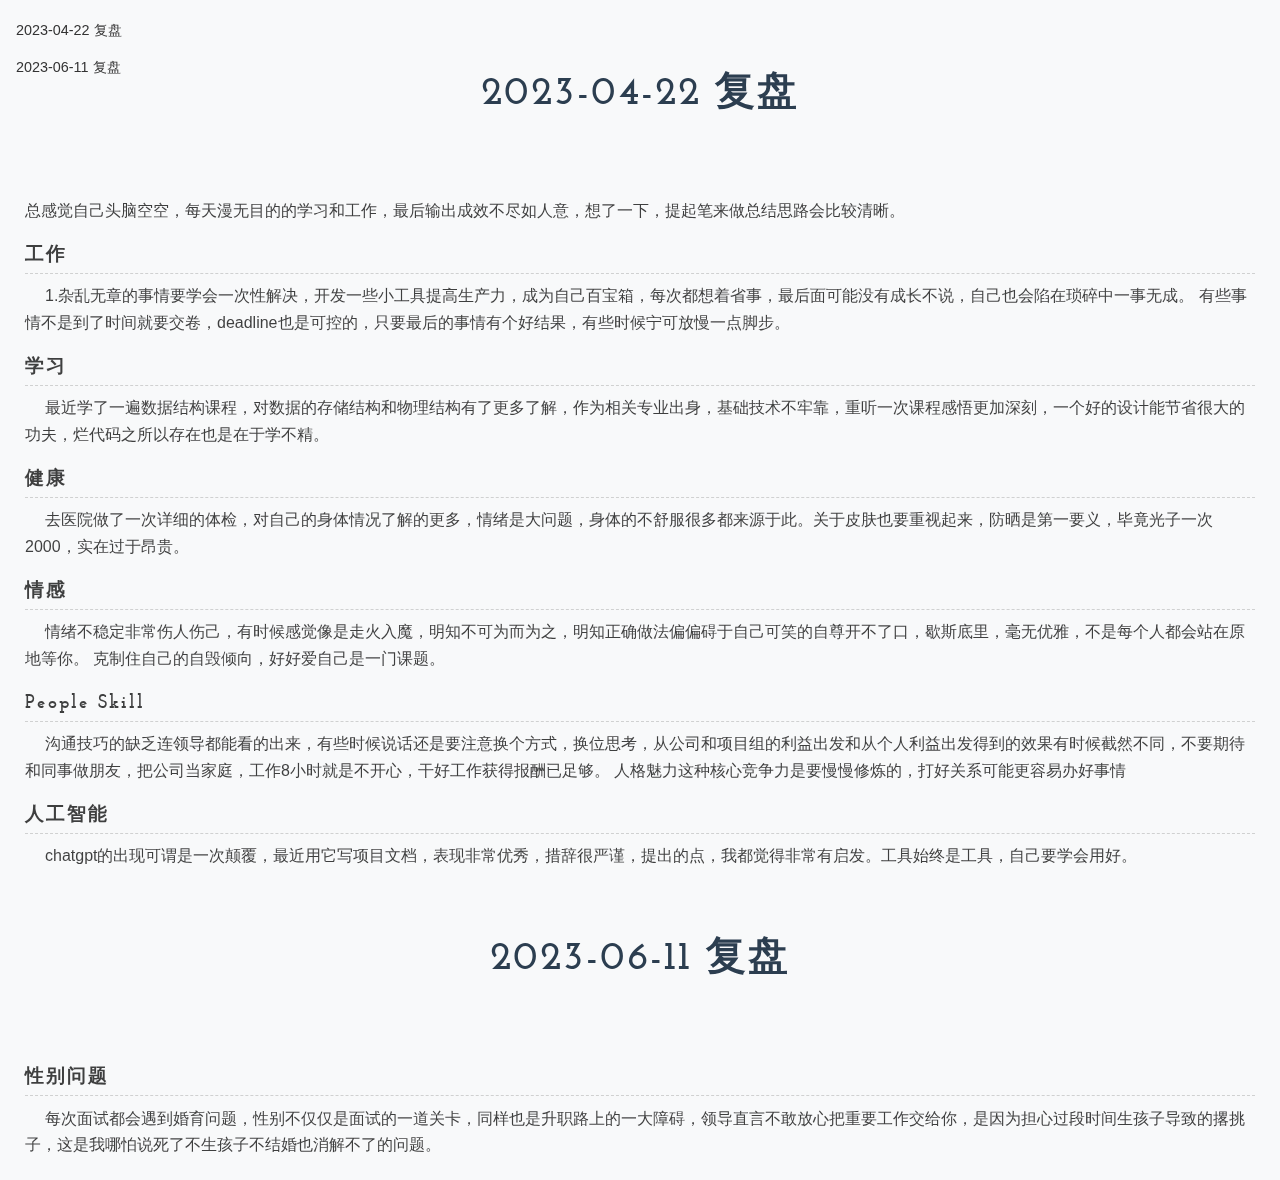
<file: article/thought.html>
<!DOCTYPE html>
<html>

<head>
  <meta charset="utf-8">
  <meta name="viewport" content="width=device-width, initial-scale=1.0">
  <title>Welcome file</title>
   <link rel="stylesheet" href="../css/style.css" />
</head>


<body class="stackedit">
<div class="stackedit__left">
    <div class="stackedit__toc">
<ul>
<li>
<ul>
<li><a href="#20230422">2023-04-22 复盘</a></li>
<li><a href="#20230611">2023-06-11 复盘</a></li>
</ul>
</li>
</ul>

    </div>
  </div>
     <div class="stackedit__right"> 
		<div class="stackedit__html">
			<h1 id="20230422">2023-04-22 复盘</h1>
			<p>总感觉自己头脑空空，每天漫无目的的学习和工作，最后输出成效不尽如人意，想了一下，提起笔来做总结思路会比较清晰。</p>
			<h2 id="工作">工作</h2>
			<p>1.杂乱无章的事情要学会一次性解决，开发一些小工具提高生产力，成为自己百宝箱，每次都想着省事，最后面可能没有成长不说，自己也会陷在琐碎中一事无成。
			有些事情不是到了时间就要交卷，deadline也是可控的，只要最后的事情有个好结果，有些时候宁可放慢一点脚步。
			</p>
			<h2 id="学习">学习</h2>
			<p>最近学了一遍数据结构课程，对数据的存储结构和物理结构有了更多了解，作为相关专业出身，基础技术不牢靠，重听一次课程感悟更加深刻，一个好的设计能节省很大的功夫，烂代码之所以存在也是在于学不精。</p>
			<h2 id="健康">健康</h2>
			<p>去医院做了一次详细的体检，对自己的身体情况了解的更多，情绪是大问题，身体的不舒服很多都来源于此。关于皮肤也要重视起来，防晒是第一要义，毕竟光子一次2000，实在过于昂贵。</p>
			<h2 id="情感">情感</h2>
			<p>情绪不稳定非常伤人伤己，有时候感觉像是走火入魔，明知不可为而为之，明知正确做法偏偏碍于自己可笑的自尊开不了口，歇斯底里，毫无优雅，不是每个人都会站在原地等你。
			克制住自己的自毁倾向，好好爱自己是一门课题。
			</p>
			<h2 id="people-skill">People Skill</h2>
			<p>沟通技巧的缺乏连领导都能看的出来，有些时候说话还是要注意换个方式，换位思考，从公司和项目组的利益出发和从个人利益出发得到的效果有时候截然不同，不要期待和同事做朋友，把公司当家庭，工作8小时就是不开心，干好工作获得报酬已足够。
			人格魅力这种核心竞争力是要慢慢修炼的，打好关系可能更容易办好事情</p>
			<h2 id="人工智能">人工智能</h2>
			<p>chatgpt的出现可谓是一次颠覆，最近用它写项目文档，表现非常优秀，措辞很严谨，提出的点，我都觉得非常有启发。工具始终是工具，自己要学会用好。</p>
			<h1 id="20230611">2023-06-11 复盘</h1>
			<h2 id="性别问题">性别问题</h2>
			<p>每次面试都会遇到婚育问题，性别不仅仅是面试的一道关卡，同样也是升职路上的一大障碍，领导直言不敢放心把重要工作交给你，是因为担心过段时间生孩子导致的撂挑子，这是我哪怕说死了不生孩子不结婚也消解不了的问题。
			</p>
		</div>
	</div>
</body>

</html>
</file>
<file: css/style.css>
/* || General setup */

@font-face {
    font-family: 'josefin_slabbold';
    src: url('fonts/josefinslab-bold-webfont.eot');
    src: url('fonts/josefinslab-bold-webfont.eot?#iefix') format('embedded-opentype'),
         url('fonts/josefinslab-bold-webfont.woff2') format('woff2'),
         url('fonts/josefinslab-bold-webfont.woff') format('woff'),
         url('fonts/josefinslab-bold-webfont.ttf') format('truetype'),
         url('fonts/josefinslab-bold-webfont.svg#josefin_slabbold') format('svg');
    font-weight: normal;
    font-style: normal;
}

/* 合并body和html的共同属性 */
body, html {
    color: rgba(0,0,0,.75);
    font-size: 16px;
    font-variant-ligatures: common-ligatures;
    line-height: 1.67;
    -webkit-font-smoothing: antialiased;
    -moz-osx-font-smoothing: grayscale;
    counter-reset: a b;
}

html {
    font-family: 'Helvetica Neue', Helvetica, Arial, sans-serif;
    font-weight: 400;
}

body {
  width: 85%;
  min-width: 320px;
  margin: 0 auto;
  background-color: #f8f9fa;
  font-family: 'Inter', -apple-system, BlinkMacSystemFont, sans-serif;
}

/* || typography */

h1,h2,h3,h4,h5,h6 {
	font-family: josefin_slabbold, sans-serif;
	letter-spacing: 2px;
	margin:1.5em 0;
	line-height:1.33
}

h1 {
  font-size: 2.5rem;
  color: #2c3e50;
  margin: 1.5em 0;
  position: relative;
  padding-bottom: 0.5em;
}



h2 {
    display: block;
    font-size: 1.2em;
    margin-block-start: 0.83em;
    margin-block-end: 0.83em;
    margin-inline-start: 0px;
    margin-inline-end: 0px;
    font-weight: bold;

	text-align: left;
}
h2:after {
	content:"";
	display:block;
	position:relative;
	top:.33em;
	border-bottom:1px dashed hsla(0,0%,50%,.33)
}
  .grid {
    margin: 0 auto;
    padding: 0 20px;
    max-width: 980px;
    display: grid;
    grid-template-columns: 3fr 1fr;
    grid-gap: 20px;
  }
  

h3 {
  font-size: 1rem;
}

 h2 + p {
  text-indent: 20px;
}

/* || header layout */

header {
  margin-bottom: 5px;
  display: flex;
  flex-flow: row wrap;
  	background: rgb(215,211,213);
	background: radial-gradient(circle, rgba(215,211,213,1) 0%, rgba(148,187,233,1) 100%);
}

main, article, nav,aside, footer, section {
  padding: 1%;
}

h1 {
  flex: 5;

}
img {
	max-width:100%;
	background-size:contain;
}
header img {
  display: block;
  height: 40px;
}

nav {
  background: white;
  box-shadow: 0 2px 4px rgba(0,0,0,0.1);
  border-radius: 8px;
  margin: 1rem 0;
  height: 40px;
  flex: 100%;
  display: flex;
}
    table {
      border-collapse: collapse;
      border: 2px solid rgb(200,200,200);
      letter-spacing: 1px;
      font-size: 0.8rem;
    }

    td, th {
      border: 1px solid rgb(190,190,190);
      padding: 10px 20px;
    }

    td {
      text-align: center;
    }

    caption {
      padding: 10px;
    }
  

 
.topclick:hover .ltbox2{
    display: block;
}

.topclick:hover{
	color:white;
}




/* || main layout */



a:link,
a:visited{
	text-decoration:none;
	color:#64A1CD;
	
	
}
a:hover{
	color:orange;
	border-radius:3px
	
}

footer {
  margin-top: 10px;
  text-align:right;
}
.toc ul {
	list-style-type:none;
	padding-left:20px
}
b,strong {
	font-weight:inherit;
	font-weight:bolder
}
code {
    background: var(--code-background-inline);
    padding: 0.125rem 0.25rem;
    width: -webkit-fit-content;
    width: -moz-fit-content;
    width: fit-content;
}
::marker {
    unicode-bidi: isolate;
    font-variant-numeric: tabular-nums;
    text-transform: none;
    text-indent: 0px !important;
    text-align: start !important;
    text-align-last: start !important;
}

.stackedit__toc ul{
	padding:0
}
.stackedit__toc ul a{
	margin:.5rem 0;
	padding:.5rem 1rem
}
.stackedit__toc ul ul{
	color:#888;
	font-size:.9em
}
.stackedit__toc ul ul a{
	margin:0;
	padding:.1rem 1rem
}
.stackedit__toc li{
	display:block
}
.stackedit__toc a{
	display:block;
	color:inherit;
	text-decoration:none
}
.stackedit__toc a:active,.stackedit__toc a:focus,.stackedit__toc a:hover{
	background-color:rgba(0,0,0,.075);
	border-radius:3px
}
.stackedit__left{
	position:fixed;
	display:none;
	width:250px;
	height:100%;
	top:0;
	left:0;
	overflow-x:hidden;
	overflow-y:auto;
	-webkit-overflow-scrolling:touch;
	-ms-overflow-style:none
}
@media (min-width:1060px){
	.stackedit__left{
		display:block
	}
}
.stackedit__right{
	position:absolute;
	right:0;
	top:0;
	left:0
}

.stackedit--pdf blockquote{
	border-left-color:#ececec
}
.stackedit--pdf .stackedit__html{
	padding-left:0;
	padding-right:0;
	max-width:none
}
#todo-list {
  margin-top: 20px;
}

#todo-list ul {
  list-style: none;
  padding: 0;
}

#todo-list li {
  margin-bottom: 10px;
}

#todo-list label {
  margin-left: 5px;
}
.completed {
  text-decoration: line-through;
  color: grey;
}
/* 待办事项列表中已完成项的样式 */
li input[type="checkbox"]:checked + label {
  text-decoration: line-through;
  color: grey;
}

/* 进度条样式 */
.progress-bar {
    width: 100%;
    height: 20px;
    background-color: #e9ecef;
    border-radius: 5px;
    margin: 8px 0;
    overflow: visible;
    position: relative;
}

.progress-bar .progress {
    height: 100%;
    background: linear-gradient(90deg, #4CAF50, #45B649);
    transition: width 0.3s ease;
    border-radius: 4px;
    position: relative;
}

/* 添加进度文字样式 */
.progress-bar .progress::after {
    content: attr(data-progress);
    position: absolute;
    right: 0;
    top: -25px;
    font-size: 14px;
    color: #333;
}

/* 目标详情样式 */
goal-details {
  font-size: 3em;
  color: #666;
  margin-top: 4px;
}

/* 收入统计卡片样式 */
.stats-grid {
    display: grid;
    grid-template-columns: repeat(auto-fit, minmax(200px, 1fr));
    gap: 20px;
    margin-bottom: 20px;
}

.stat-card {
    background: white;
    padding: 1.5rem;
    border-radius: 12px;
    box-shadow: 0 4px 6px rgba(0, 0, 0, 0.1);
    transition: transform 0.2s ease, box-shadow 0.2s ease;
}

.stat-card:hover {
    transform: translateY(-5px);
    box-shadow: 0 6px 12px rgba(0, 0, 0, 0.15);
}

.stat-value {
    font-size: 1.5em;
    font-weight: bold;
    margin: 10px 0;
}

.stat-trend {
    font-size: 0.9em;
}

.stat-trend.positive {
    color: #4CAF50;
}

.stat-trend.negative {
    color: #f44336;
}

/* 适应三栏布局
.financial-container {
    display: grid;
    grid-template-columns: repeat(auto-fit, minmax(300px, 1fr));
    gap: 20px;
} */

/* 财务页面布局 */
.financial-container {
  display: flex;
  flex-direction: column;
  gap: 20px;
  padding: 20px;
  max-width: 100%;
}

/* 导航栏样式 */


.stackedit__right {
  margin-left: 0;
  padding: 5px;
  display: flex;
  justify-content: center;
  width: 100%;
  box-sizing: border-box;
}

.stackedit__html {
  max-width: 100%;
  width: 100%;
  padding: 0 20px;
  box-sizing: border-box;
}

.stackedit__html h1 {
  text-align: center;
}

.stackedit__toc ul {
  list-style: none;
  padding: 0;
}

.stackedit__toc li {
  margin: 10px 0;
}

.stackedit__toc a {
  color: #333;
  text-decoration: none;
}

/* 目标卡片样式 */
.goal-cards {
  display: grid;
  grid-template-columns: repeat(auto-fit, minmax(250px, 1fr));
  gap: 20px;
  width: 100%;
}

.goal-card {
  background: white;
  padding: 20px;
  border-radius: 8px;
  box-shadow: 0 2px 4px rgba(0,0,0,0.1);
}

.goal-card h3 {
  margin-top: 0;
  color: #333;
}

.goal-value {
  font-size: 24px;
  font-weight: bold;
  margin: 10px 0;
}

.goal-progress {
  margin-top: 10px;
}

/* 表格样式 */
.financial-reports {
  width: 100%;
  overflow-x: auto;
}

table {
  width: 100%;
  min-width: 600px;
  border-collapse: collapse;
  background: white;
  border-radius: 8px;
  box-shadow: 0 2px 4px rgba(0, 0, 0, 0.1);
  overflow: hidden;
}

th {
  background: #f8f9fa;
  padding: 12px 20px;
  font-weight: 600;
}

td {
  padding: 12px 20px;
  border-bottom: 1px solid #e9ecef;
}

/* 图表容器样式 */
canvas {
  max-width: 100%;
  height: auto;
}

/* 响应式布局 */
@media screen and (max-width: 768px) {
  .stackedit__left {
    display: none;
  }
  
  .stackedit__right {
    margin-left: 0;
    padding: 10px;
    width: 100%;
    box-sizing: border-box;
  }
  
  .stackedit__html {
    padding: 0 10px;
    width: 100%;
    box-sizing: border-box;
  }
  
  .financial-container {
    padding: 10px;
  }
  
  .goal-card {
    padding: 15px;
  }
}
.tab-container {
  margin-top: 20px;
}
  
.tab-buttons {
  margin-bottom: 20px;
}
  
.tab-button {
  padding: 12px 24px;
  border-radius: 6px;
  transition: all 0.2s ease;
  font-weight: 500;
  margin-right: 10px;
  border: none;
  background: #f0f0f0;
  cursor: pointer;
}
  
.tab-button:hover {
  background: #e9ecef;
}
  
.tab-button.active {
  background: #3498db;
  box-shadow: 0 2px 4px rgba(52, 152, 219, 0.3);
  color: white;
}
  
.tab-content {
  display: none;
}
  
.tab-content.active {
  display: block;
}
</file>
